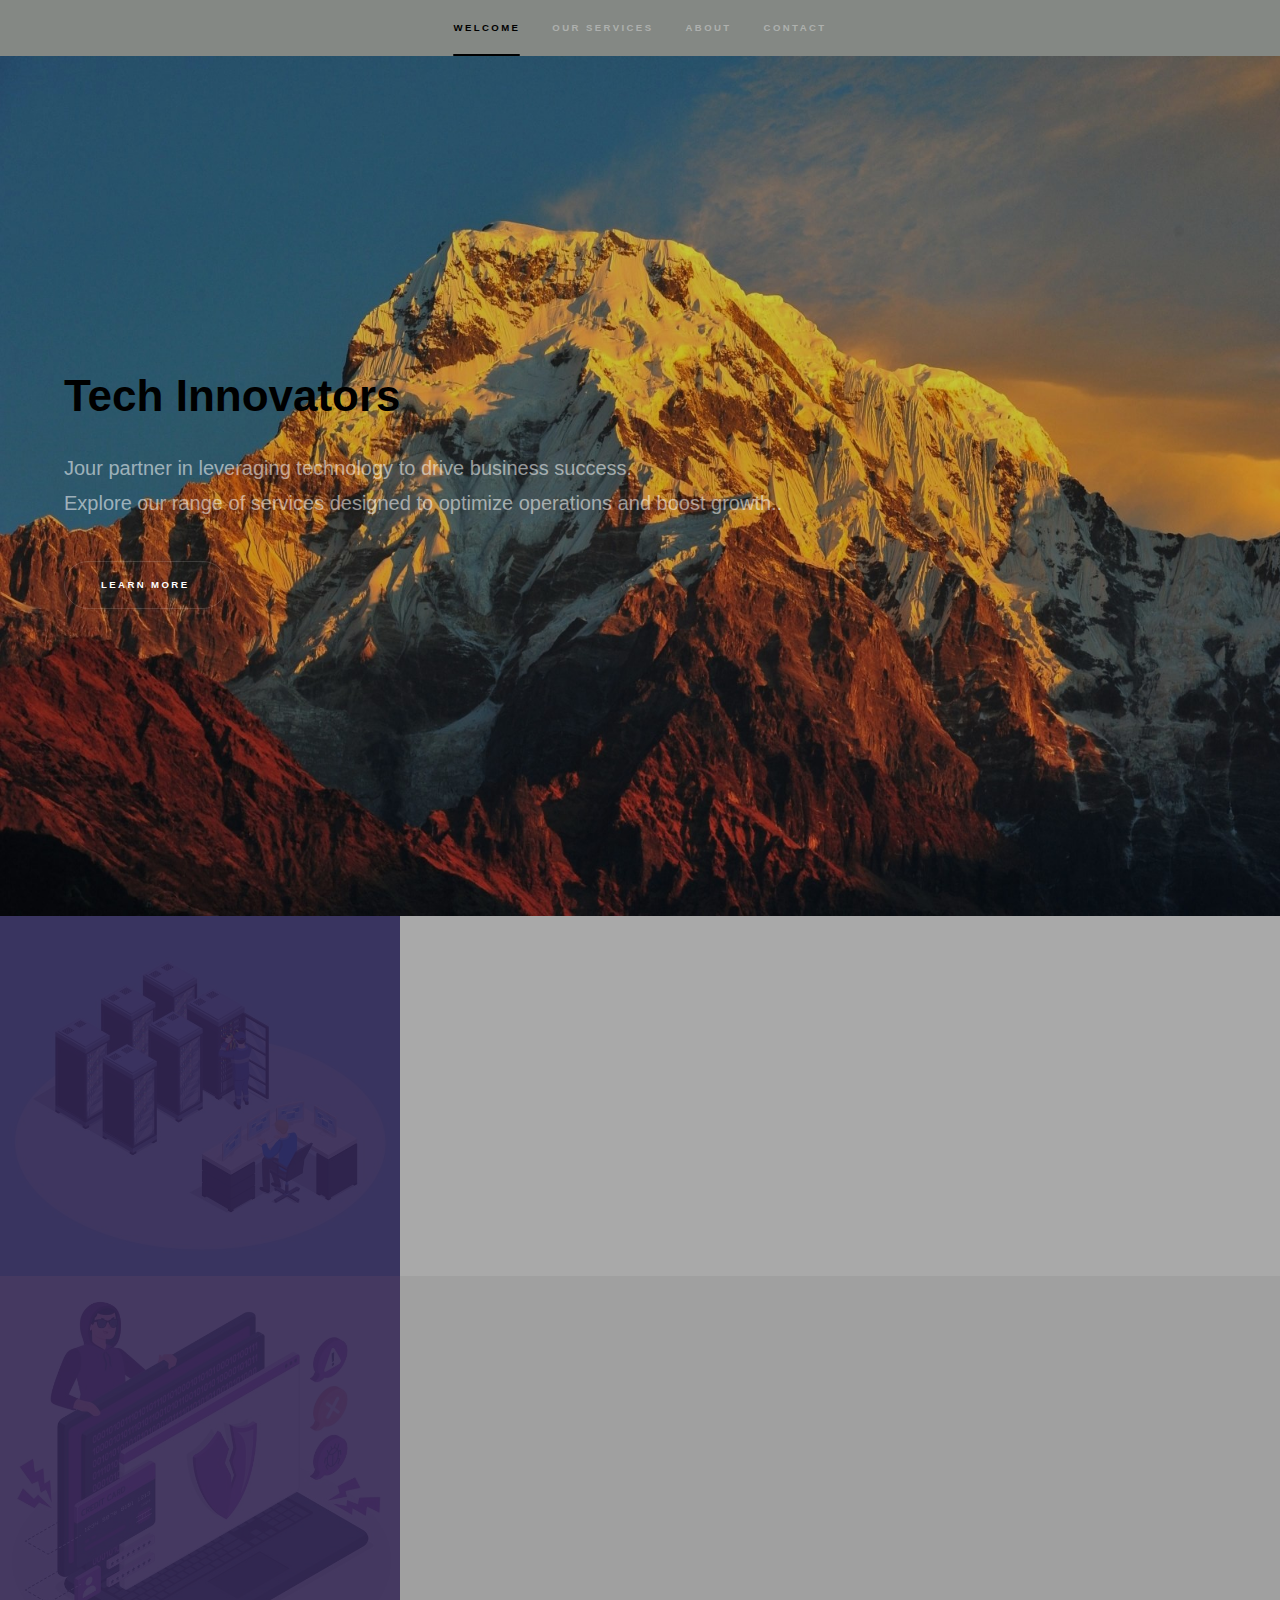
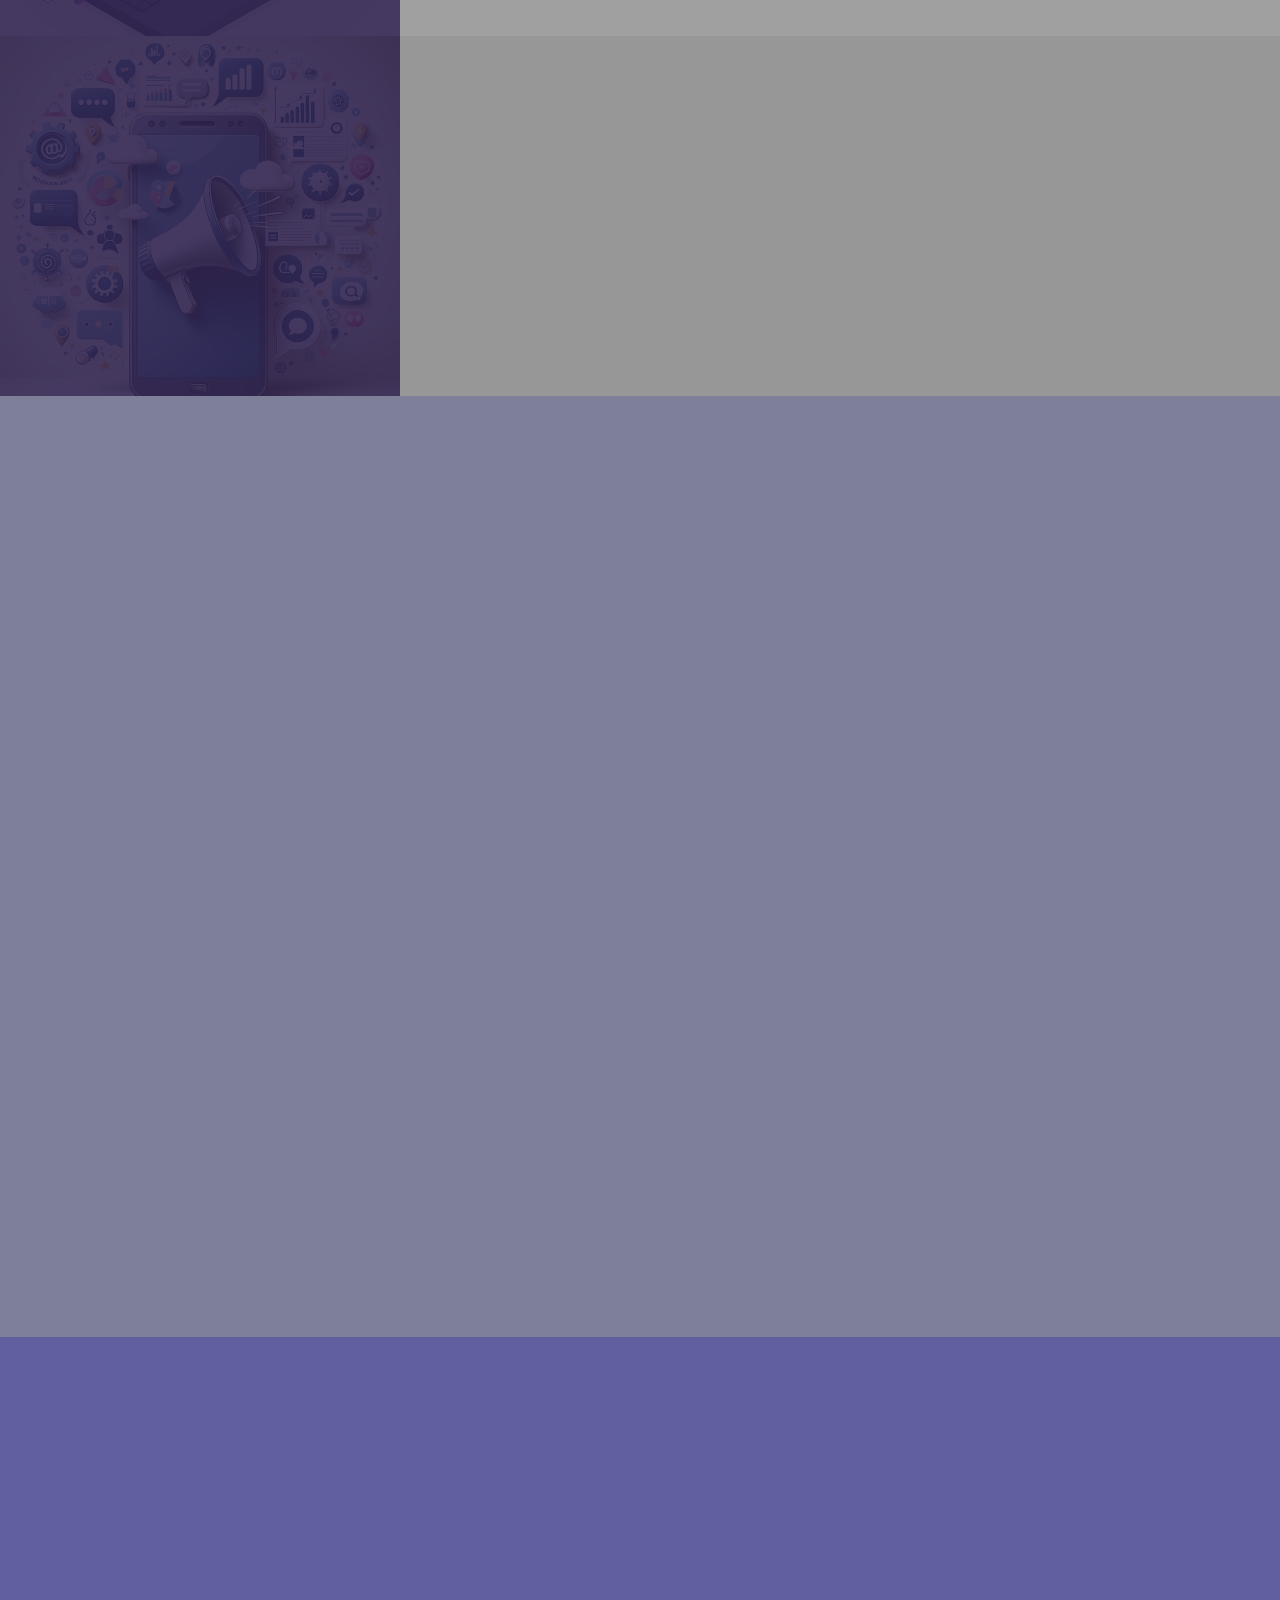
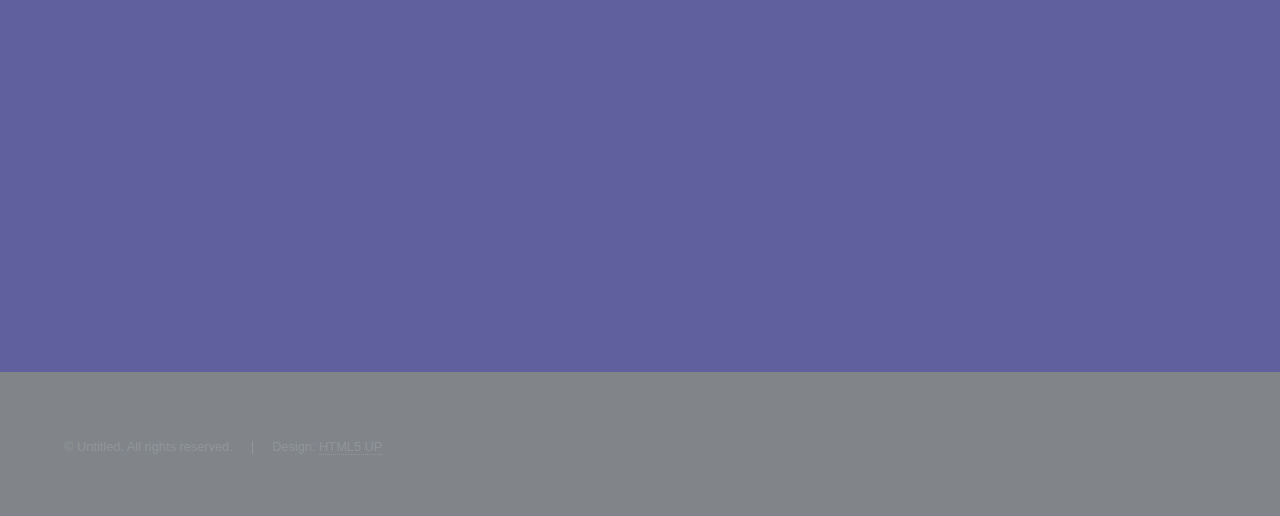
<file: Tech Innovators/index.html>
<!DOCTYPE HTML>
<!--
	Hyperspace by HTML5 UP
	html5up.net | @ajlkn
	Free for personal and commercial use under the CCA 3.0 license (html5up.net/license)
-->
<html>
	<head>
		<title>Tech Innovators</title>
		<meta charset="utf-8" />
		<meta name="viewport" content="width=device-width, initial-scale=1, user-scalable=no" />
		<link rel="stylesheet" href="assets/css/main.css" />
		<noscript><link rel="stylesheet" href="assets/css/noscript.css" /></noscript>
	</head>
	<body class="is-preload">

		<!-- Sidebar -->
			<section id="sidebar">
				<div class="inner">
					<nav>
						<ul>
							<li><a href="#intro">Welcome</a></li>
							<li><a href="#one">Our Services</a></li>
							<li><a href="#two">About</a></li>
							<li><a href="#three">Contact</a></li>
						</ul>
					</nav>
				</div>
			</section>

		<!-- Wrapper -->
			<div id="wrapper">

				<!-- Intro -->
					<section id="intro" class="wrapper style1 fullscreen fade-up">
						<div class="inner">
							<h1>Tech Innovators</h1>
							<p>Jour partner in leveraging technology to drive business success. </a><br />
								Explore our range of services designed to optimize operations and boost growth.</a>.</p>
							<ul class="actions">
								<li><a href="#one" class="button scrolly">Learn more</a></li>
							</ul>
						</div>
					</section>

				<!-- One -->
					<section id="one" class="wrapper style2 spotlights">
						<section>
							<a href="#" class="image"><img src="images/pic01.jpg" alt="" data-position="center center" /></a>
							<div class="content">
								<div class="inner">
									<h2>Network and Infrastructure Management</h2>
									<p>Ensure seamless connectivity and efficient infrastructure tailored to your business needs.</p>
									<ul class="actions">
										<li><a href="generic.html" class="button">Learn more</a></li>
									</ul>
								</div>
							</div>
						</section>
						<section>
							<a href="#" class="image"><img src="images/pic02.jpg" alt="" data-position="top center" /></a>
							<div class="content">
								<div class="inner">
									<h2>Cybersecurity and Risk Management</h2>
									<p>Protect your data and minimize risks with cutting-edge cybersecurity solutions.</p>
									<ul class="actions">
										<li><a href="generic.html" class="button">Learn more</a></li>
									</ul>
								</div>
							</div>
						</section>
						<section>
							<a href="#" class="image"><img src="images/pic03.jpg" alt="" data-position="25% 25%" /></a>
							<div class="content">
								<div class="inner">
									<h2>SEO and Content Marketing</h2>
									<p>Boost your online presence and engage your audience with effective marketing strategies.</p>
									<ul class="actions">
										<li><a href="generic.html" class="button">Learn more</a></li>
									</ul>
								</div>
							</div>
						</section>
					</section>

				<!-- Two -->
					<section id="two" class="wrapper style3 fade-up">
						<div class="inner">
							<h2>About Us</h2>
							<p>At Tech Innovators, we specialize in providing cutting-edge IT solutions to businesses. Our mission is to empower companies with technology that drives efficiency, security, and growth.</p>
							<div class="features">
								<section>
									<span class="icon solid major fa-code"></span>
									<h3>Innovative Solutions</h3>
									<p>We stay ahead of trends to provide forward-thinking solutions.</p>
								</section>
								<section>
									<span class="icon solid major fa-lock"></span>
									<h3>Client-Centric Approach</h3>
									<p>Your needs are at the center of everything we do.</p>
								</section>
								<section>
									<span class="icon solid major fa-cog"></span>
									<h3>Secure and Reliable</h3>
									<p>We prioritize security and reliability in all our offerings.</p>
								</section>
								<section>
									<span class="icon solid major fa-link"></span>
									<h3>Seamless Integration</h3>
									<p>Ensure smooth integration of IT systems and workflows, optimizing your operations and connectivity.</p>
								</section>
								<section>
									<span class="icon major fa-gem"></span>
									<h3>Exceptional Value</h3>
									<p>Experience unparalleled service and expertise that delivers exceptional value to your organization.</p>
								</section>
								
							</div>
							<ul class="actions">
								<li><a href="generic.html" class="button">Learn more</a></li>
							</ul>
						</div>
					</section>

				<!-- Three -->
					<section id="three" class="wrapper style1 fade-up">
						<div class="inner">
							<h2>Contact us</h2>
							<p>Have questions or need our services? Reach out to us, and let's innovate together.</p>
							<div class="split style1">
								<section>
									<form method="post" action="#">
										<div class="fields">
											<div class="field half">
												<label for="name">Name</label>
												<input type="text" name="name" id="name" />
											</div>
											<div class="field half">
												<label for="email">Email</label>
												<input type="text" name="email" id="email" />
											</div>
											<div class="field">
												<label for="message">Message</label>
												<textarea name="message" id="message" rows="5"></textarea>
											</div>
										</div>
										<ul class="actions">
											<li><a href="" class="button submit">Send Message</a></li>
										</ul>
									</form>
								</section>
								<section>
									<ul class="contact">
										<li>
											<h3>Address</h3>
											<span>Oak Street<br />
											NY, <br />
											USA</span>
										</li>
										<li>
											<h3>Email</h3>
											<a href="#">Techinnovators7@gmail.com</a>
										</li>
										<li>
											<h3>Phone</h3>
											<span>(000) 000-0000</span>
										</li>
										<li>
											<h3>Social</h3>
											<ul class="icons">
												<li><a href="#" class="icon brands fa-twitter"><span class="label">Twitter</span></a></li>
												<li><a href="https://www.facebook.com/profile.php?id=61572486896256" class="icon brands fa-facebook-f" target="_blank"><span class="label">Facebook</span></a></li>
												<li><a href="#" class="icon brands fa-github"><span class="label">GitHub</span></a></li>
												<li><a href="#" class="icon brands fa-instagram"><span class="label">Instagram</span></a></li>
												<li><a href="#" class="icon brands fa-linkedin-in"><span class="label">LinkedIn</span></a></li>
											</ul>
										</li>
									</ul>
								</section>
							</div>
						</div>
					</section>

			</div>

		<!-- Footer -->
			<footer id="footer" class="wrapper style1-alt">
				<div class="inner">
					<ul class="menu">
						<li>&copy; Untitled. All rights reserved.</li><li>Design: <a href="http://html5up.net">HTML5 UP</a></li>
					</ul>
				</div>
			</footer>

		<!-- Scripts -->
			<script src="assets/js/jquery.min.js"></script>
			<script src="assets/js/jquery.scrollex.min.js"></script>
			<script src="assets/js/jquery.scrolly.min.js"></script>
			<script src="assets/js/browser.min.js"></script>
			<script src="assets/js/breakpoints.min.js"></script>
			<script src="assets/js/util.js"></script>
			<script src="assets/js/main.js"></script>

	</body>
</html>
</file>
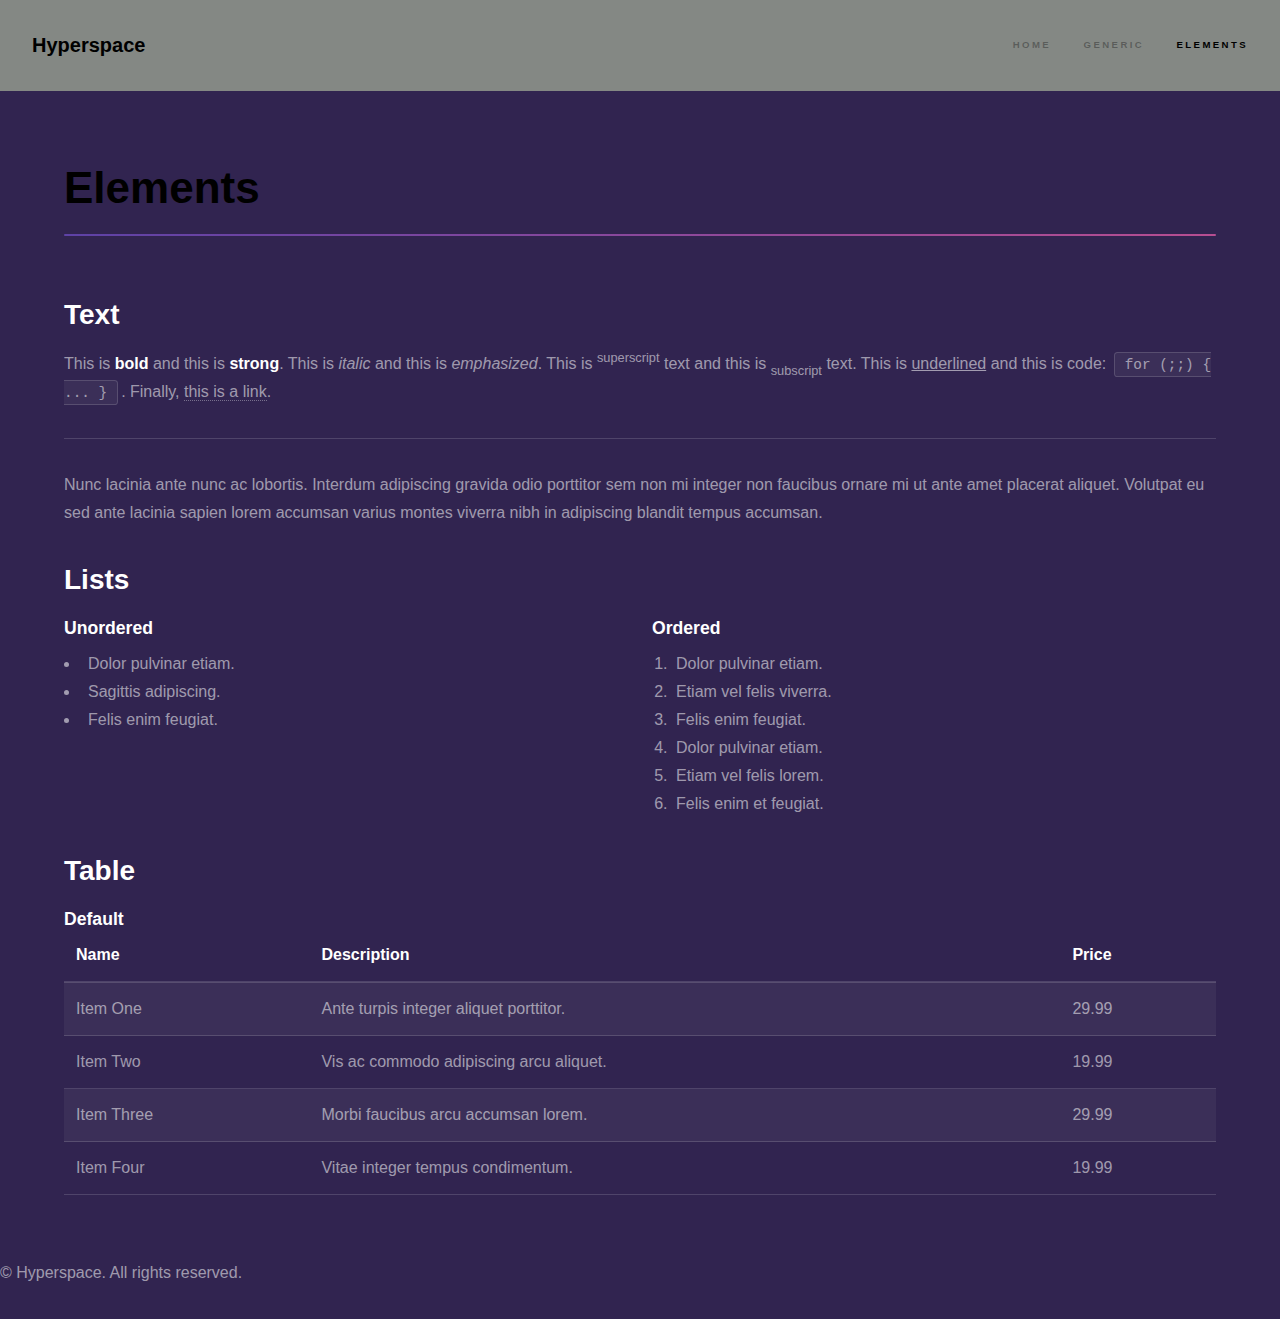
<file: Tech Innovators/elements.html>
<!DOCTYPE HTML>
<html>
<head>
    <title>Elements - Hyperspace</title>
    <meta charset="utf-8" />
    <meta name="viewport" content="width=device-width, initial-scale=1, user-scalable=no" />
    <link rel="stylesheet" href="assets/css/main.css" />
    <noscript><link rel="stylesheet" href="assets/css/noscript.css" /></noscript>
</head>
<body class="is-preload">

    <!-- Header -->
    <header id="header">
        <a href="index.html" class="title">Hyperspace</a>
        <nav>
            <ul>
                <li><a href="index.html">Home</a></li>
                <li><a href="generic.html">Generic</a></li>
                <li><a href="elements.html" class="active">Elements</a></li>
            </ul>
        </nav>
    </header>

    <!-- Wrapper -->
    <div id="wrapper">

        <!-- Main -->
        <section id="main" class="wrapper">
            <div class="inner">
                <h1 class="major">Elements</h1>

                <!-- Text -->
                <section>
                    <h2>Text</h2>
                    <p>This is <b>bold</b> and this is <strong>strong</strong>. This is <i>italic</i> and this is <em>emphasized</em>.
                    This is <sup>superscript</sup> text and this is <sub>subscript</sub> text.
                    This is <u>underlined</u> and this is code: <code>for (;;) { ... }</code>. Finally, <a href="#">this is a link</a>.</p>
                    <hr />
                    <p>Nunc lacinia ante nunc ac lobortis. Interdum adipiscing gravida odio porttitor sem non mi integer non faucibus ornare mi ut ante amet placerat aliquet. Volutpat eu sed ante lacinia sapien lorem accumsan varius montes viverra nibh in adipiscing blandit tempus accumsan.</p>
                </section>

                <!-- Lists -->
                <section>
                    <h2>Lists</h2>
                    <div class="row">
                        <div class="col-6 col-12-medium">
                            <h3>Unordered</h3>
                            <ul>
                                <li>Dolor pulvinar etiam.</li>
                                <li>Sagittis adipiscing.</li>
                                <li>Felis enim feugiat.</li>
                            </ul>
                        </div>
                        <div class="col-6 col-12-medium">
                            <h3>Ordered</h3>
                            <ol>
                                <li>Dolor pulvinar etiam.</li>
                                <li>Etiam vel felis viverra.</li>
                                <li>Felis enim feugiat.</li>
                                <li>Dolor pulvinar etiam.</li>
                                <li>Etiam vel felis lorem.</li>
                                <li>Felis enim et feugiat.</li>
                            </ol>
                        </div>
                    </div>
                </section>

                <!-- Table -->
                <section>
                    <h2>Table</h2>
                    <h3>Default</h3>
                    <div class="table-wrapper">
                        <table>
                            <thead>
                                <tr>
                                    <th>Name</th>
                                    <th>Description</th>
                                    <th>Price</th>
                                </tr>
                            </thead>
                            <tbody>
                                <tr>
                                    <td>Item One</td>
                                    <td>Ante turpis integer aliquet porttitor.</td>
                                    <td>29.99</td>
                                </tr>
                                <tr>
                                    <td>Item Two</td>
                                    <td>Vis ac commodo adipiscing arcu aliquet.</td>
                                    <td>19.99</td>
                                </tr>
                                <tr>
                                    <td>Item Three</td>
                                    <td>Morbi faucibus arcu accumsan lorem.</td>
                                    <td>29.99</td>
                                </tr>
                                <tr>
                                    <td>Item Four</td>
                                    <td>Vitae integer tempus condimentum.</td>
                                    <td>19.99</td>
                                </tr>
                            </tbody>
                        </table>
                    </div>
                </section>
            </div>
        </section>
    </div>

    <!-- Footer -->
    <footer id="footer">
        <div class="inner">
            <p>&copy; Hyperspace. All rights reserved.</p>
        </div>
    </footer>
</body>
</html>
</file>
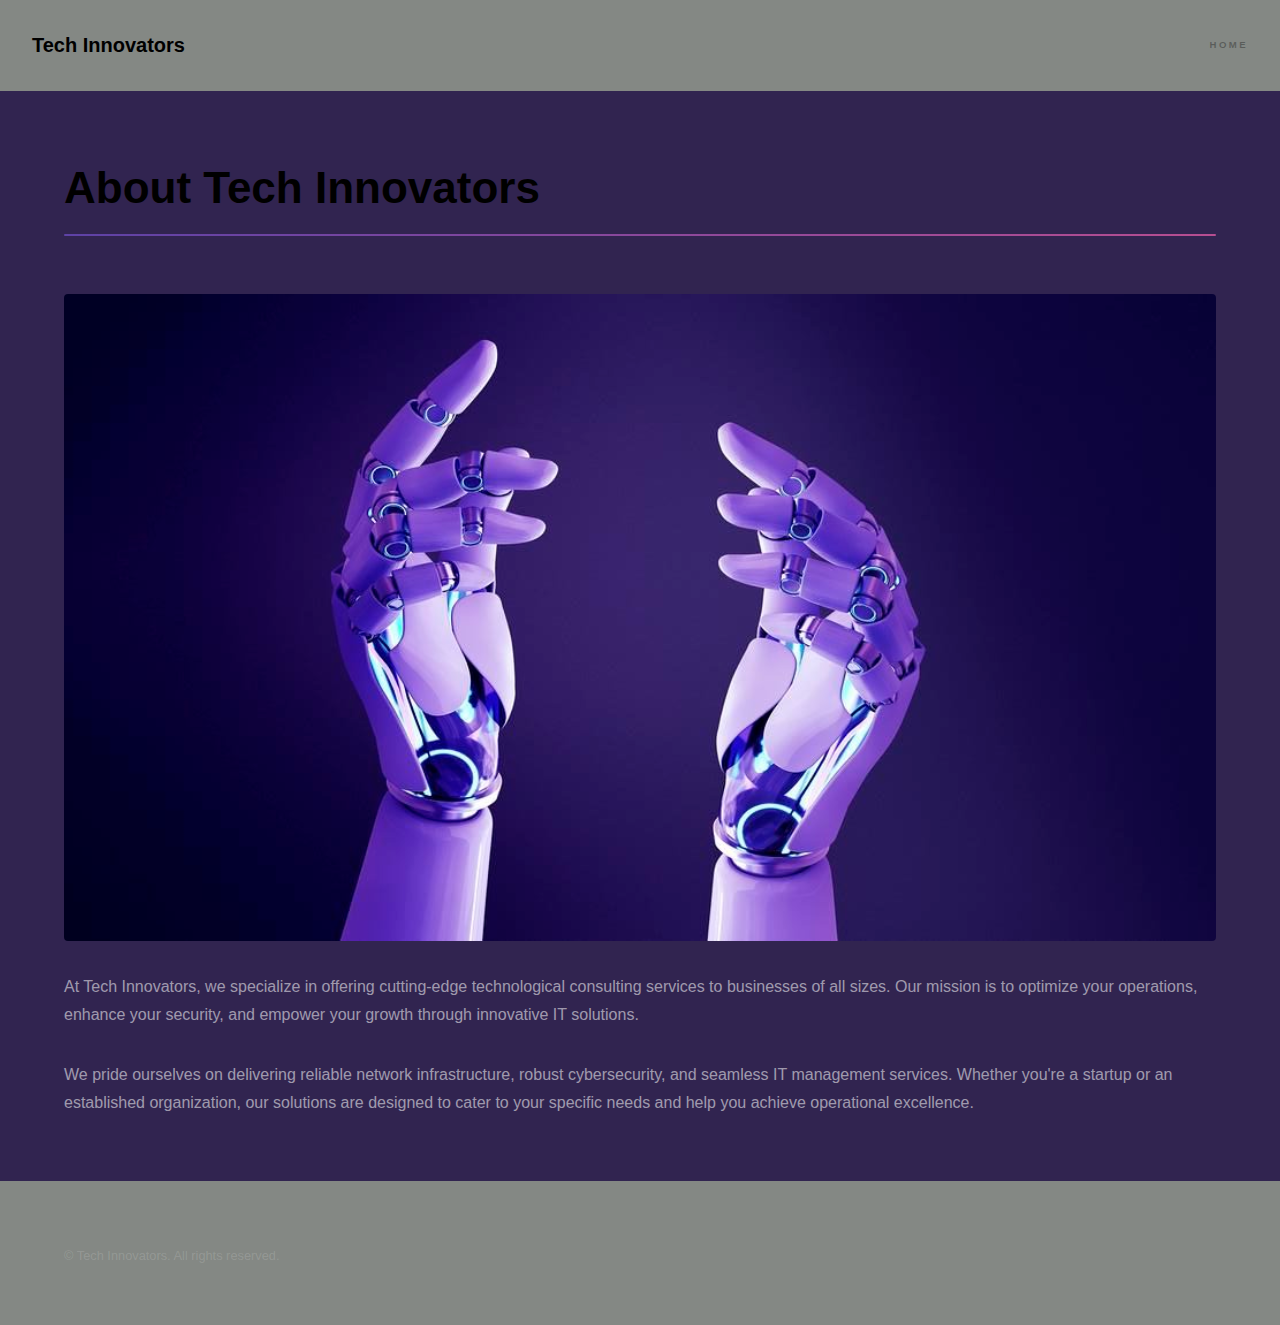
<file: Tech Innovators/generic.html>
<!DOCTYPE html>
<html>
	<head>
		<title>About Us - Tech Innovators</title>
		<meta charset="utf-8" />
		<meta name="viewport" content="width=device-width, initial-scale=1, user-scalable=no" />
		<link rel="stylesheet" href="assets/css/main.css" />
		<noscript><link rel="stylesheet" href="assets/css/noscript.css" /></noscript>
	</head>
	<body class="is-preload">

		<!-- Header -->
			<header id="header">
				<a href="index.html" class="title">Tech Innovators</a>
				<nav>
					<ul>
						<li><a href="index.html">Home</a></li>
						
					</ul>
				</nav>
			</header>

		<!-- Wrapper -->
			<div id="wrapper">

				<!-- Main -->
					<section id="main" class="wrapper">
						<div class="inner">
							<h1 class="major">About Tech Innovators</h1>
							<span class="image fit"><img src="images/pic04.jpg" alt="Tech Innovators" /></span>
							<p>At Tech Innovators, we specialize in offering cutting-edge technological consulting services to businesses of all sizes. Our mission is to optimize your operations, enhance your security, and empower your growth through innovative IT solutions.</p>
							<p>We pride ourselves on delivering reliable network infrastructure, robust cybersecurity, and seamless IT management services. Whether you're a startup or an established organization, our solutions are designed to cater to your specific needs and help you achieve operational excellence.</p>
						</div>
					</section>

			</div>

		<!-- Footer -->
			<footer id="footer" class="wrapper alt">
				<div class="inner">
					<ul class="menu">
						<li>&copy; Tech Innovators. All rights reserved.</li>
						
					</ul>
				</div>
			</footer>

		<!-- Scripts -->
			<script src="assets/js/jquery.min.js"></script>
			<script src="assets/js/jquery.scrollex.min.js"></script>
			<script src="assets/js/jquery.scrolly.min.js"></script>
			<script src="assets/js/browser.min.js"></script>
			<script src="assets/js/breakpoints.min.js"></script>
			<script src="assets/js/util.js"></script>
			<script src="assets/js/main.js"></script>

	</body>
</html>
</file>
<file: Tech Innovators/assets/css/noscript.css>
/*
	Hyperspace by HTML5 UP
	html5up.net | @ajlkn
	Free for personal and commercial use under the CCA 3.0 license (html5up.net/license)
*/

/* Spotlights */

	.spotlights > section > .image:before {
		opacity: 0 !important;
	}

	.spotlights > section > .content > .inner {
		-moz-transform: none !important;
		-webkit-transform: none !important;
		-ms-transform: none !important;
		transform: none !important;
		opacity: 1 !important;
	}

/* Wrapper */

	.wrapper > .inner {
		opacity: 1 !important;
		-moz-transform: none !important;
		-webkit-transform: none !important;
		-ms-transform: none !important;
		transform: none !important;
	}

/* Sidebar */

	#sidebar > .inner {
		opacity: 1 !important;
	}

	#sidebar nav > ul > li {
		-moz-transform: none !important;
		-webkit-transform: none !important;
		-ms-transform: none !important;
		transform: none !important;
		opacity: 1 !important;
	}
</file>
<file: Tech Innovators/assets/css/main.css>
@import url(fontawesome-all.min.css);

/*
	Hyperspace by HTML5 UP
	html5up.net | @ajlkn
	Free for personal and commercial use under the CCA 3.0 license (html5up.net/license)
*/

html, body, div, span, applet, object,
iframe, h1, h2, h3, h4, h5, h6, p, blockquote,
pre, a, abbr, acronym, address, big, cite,
code, del, dfn, em, img, ins, kbd, q, s, samp,
small, strike, strong, sub, sup, tt, var, b,
u, i, center, dl, dt, dd, ol, ul, li, fieldset,
form, label, legend, table, caption, tbody,
tfoot, thead, tr, th, td, article, aside,
canvas, details, embed, figure, figcaption,
footer, header, hgroup, menu, nav, output, ruby,
section, summary, time, mark, audio, video {
	margin: 0;
	padding: 0;
	border: 0;
	font-size: 100%;
	font: inherit;
	vertical-align: baseline;}

article, aside, details, figcaption, figure,
footer, header, hgroup, menu, nav, section {
	display: block;}

body {
	line-height: 1;
}

ol, ul {
	list-style: none;
}

blockquote, q {
	quotes: none;
}

	blockquote:before, blockquote:after, q:before, q:after {
		content: '';
		content: none;
	}

table {
	border-collapse: collapse;
	border-spacing: 0;
}

body {
	-webkit-text-size-adjust: none;
}

mark {
	background-color: transparent;
	color: inherit;
}

input::-moz-focus-inner {
	border: 0;
	padding: 0;
}

input, select, textarea {
	-moz-appearance: none;
	-webkit-appearance: none;
	-ms-appearance: none;
	appearance: none;
}

/* Basic */

	@-ms-viewport {
		width: device-width;
	}

	body {
		-ms-overflow-style: scrollbar;
	}

	@media screen and (max-width: 480px) {

		html, body {
			min-width: 320px;
		}

	}

	html {
		box-sizing: border-box;
	}

	*, *:before, *:after {
		box-sizing: inherit;
	}

	body {
		background: #312450;
	}

		body.is-preload *, body.is-preload *:before, body.is-preload *:after {
			-moz-animation: none !important;
			-webkit-animation: none !important;
			-ms-animation: none !important;
			animation: none !important;
			-moz-transition: none !important;
			-webkit-transition: none !important;
			-ms-transition: none !important;
			transition: none !important;
		}

/* Type */

	body, input, select, textarea {
		color: rgba(255, 255, 255, 0.55);
		font-family: Arial, Helvetica, sans-serif;
		font-size: 16.5pt;
		font-weight: normal;
		line-height: 1.75;
	}

		@media screen and (max-width: 1680px) {

			body, input, select, textarea {
				font-size: 13pt;
			}

		}

		@media screen and (max-width: 1280px) {

			body, input, select, textarea {
				font-size: 12pt;
			}

		}

		@media screen and (max-width: 360px) {

			body, input, select, textarea {
				font-size: 11pt;
			}

		}

	a {
		-moz-transition: color 0.2s ease, border-bottom-color 0.2s ease;
		-webkit-transition: color 0.2s ease, border-bottom-color 0.2s ease;
		-ms-transition: color 0.2s ease, border-bottom-color 0.2s ease;
		transition: color 0.2s ease, border-bottom-color 0.2s ease;
		border-bottom: dotted 1px rgba(255, 255, 255, 0.35);
		color: inherit;
		text-decoration: none;
	}

		a:hover {
			border-bottom-color: transparent;
			color: #ffffff;
		}

	strong, b {
		color: #ffffff;
		font-weight: bold;
	}

	em, i {
		font-style: italic;
	}

	p {
		margin: 0 0 2em 0;
	}

	h1 {
		color: #000;
		font-weight: bold;
		line-height: 1.5;
		margin: 0 0 0.5em 0;
	}

	h2, h3, h4, h5, h6 {
		color: #FFFFFF;
		font-weight: bold;
		line-height: 1.5;
		margin: 0 0 0.5em 0;
	}

		h1 a, h2 a, h3 a, h4 a, h5 a, h6 a {
			color: inherit;
			text-decoration: none;
		}

	h1 {
		font-size: 2.75em;
	}

		h1.major {
			margin: 0 0 1.3em 0;
			position: relative;
			padding-bottom: 0.35em;
		}

			h1.major:after {
				background-image: -moz-linear-gradient(to right, #5e42a6, #b74e91);
				background-image: -webkit-linear-gradient(to right, #5e42a6, #b74e91);
				background-image: -ms-linear-gradient(to right, #5e42a6, #b74e91);
				background-image: linear-gradient(to right, #5e42a6, #b74e91);
				-moz-transition: max-width 0.2s ease;
				-webkit-transition: max-width 0.2s ease;
				-ms-transition: max-width 0.2s ease;
				transition: max-width 0.2s ease;
				border-radius: 0.2em;
				bottom: 0;
				content: '';
				height: 0.05em;
				position: absolute;
				right: 0;
				width: 100%;
			}

	h2 {
		font-size: 1.75em;
	}

	h3 {
		font-size: 1.1em;
	}

	h4 {
		font-size: 1em;
	}

	h5 {
		font-size: 0.8em;
	}

	h6 {
		font-size: 0.6em;
	}

	@media screen and (max-width: 736px) {

		h1 {
			font-size: 2em;
		}

		h2 {
			font-size: 1.25em;
		}

		h3 {
			font-size: 1em;
		}

		h4 {
			font-size: 0.8em;
		}

		h5 {
			font-size: 0.6em;
		}

		h6 {
			font-size: 0.6em;
		}

	}

	sub {
		font-size: 0.8em;
		position: relative;
		top: 0.5em;
	}

	sup {
		font-size: 0.8em;
		position: relative;
		top: -0.5em;
	}

	blockquote {
		border-left: solid 4px rgba(255, 255, 255, 0.15);
		font-style: italic;
		margin: 0 0 2em 0;
		padding: 0.5em 0 0.5em 2em;
	}

	code {
		background: rgba(255, 255, 255, 0.05);
		border-radius: 0.25em;
		border: solid 1px rgba(255, 255, 255, 0.15);
		font-family: "Courier New", monospace;
		font-size: 0.9em;
		margin: 0 0.25em;
		padding: 0.25em 0.65em;
	}

	pre {
		-webkit-overflow-scrolling: touch;
		font-family: "Courier New", monospace;
		font-size: 0.9em;
		margin: 0 0 2em 0;
	}

		pre code {
			display: block;
			line-height: 1.75em;
			padding: 1em 1.5em;
			overflow-x: auto;
		}

	hr {
		border: 0;
		border-bottom: solid 1px rgba(255, 255, 255, 0.15);
		margin: 2em 0;
	}

		hr.major {
			margin: 3em 0;
		}

	.align-left {
		text-align: left;
	}

	.align-center {
		text-align: center;
	}

	.align-right {
		text-align: right;
	}

/* Row */

	.row {
		display: flex;
		flex-wrap: wrap;
		box-sizing: border-box;
		align-items: stretch;
	}

		.row > * {
			box-sizing: border-box;
		}

		.row.gtr-uniform > * > :last-child {
			margin-bottom: 0;
		}

		.row.aln-left {
			justify-content: flex-start;
		}

		.row.aln-center {
			justify-content: center;
		}

		.row.aln-right {
			justify-content: flex-end;
		}

		.row.aln-top {
			align-items: flex-start;
		}

		.row.aln-middle {
			align-items: center;
		}

		.row.aln-bottom {
			align-items: flex-end;
		}

		.row > .imp {
			order: -1;
		}

		.row > .col-1 {
			width: 8.33333%;
		}

		.row > .off-1 {
			margin-left: 8.33333%;
		}

		.row > .col-2 {
			width: 16.66667%;
		}

		.row > .off-2 {
			margin-left: 16.66667%;
		}

		.row > .col-3 {
			width: 25%;
		}

		.row > .off-3 {
			margin-left: 25%;
		}

		.row > .col-4 {
			width: 33.33333%;
		}

		.row > .off-4 {
			margin-left: 33.33333%;
		}

		.row > .col-5 {
			width: 41.66667%;
		}

		.row > .off-5 {
			margin-left: 41.66667%;
		}

		.row > .col-6 {
			width: 50%;
		}

		.row > .off-6 {
			margin-left: 50%;
		}

		.row > .col-7 {
			width: 58.33333%;
		}

		.row > .off-7 {
			margin-left: 58.33333%;
		}

		.row > .col-8 {
			width: 66.66667%;
		}

		.row > .off-8 {
			margin-left: 66.66667%;
		}

		.row > .col-9 {
			width: 75%;
		}

		.row > .off-9 {
			margin-left: 75%;
		}

		.row > .col-10 {
			width: 83.33333%;
		}

		.row > .off-10 {
			margin-left: 83.33333%;
		}

		.row > .col-11 {
			width: 91.66667%;
		}

		.row > .off-11 {
			margin-left: 91.66667%;
		}

		.row > .col-12 {
			width: 100%;
		}

		.row > .off-12 {
			margin-left: 100%;
		}

		.row.gtr-0 {
			margin-top: 0;
			margin-left: 0em;
		}

			.row.gtr-0 > * {
				padding: 0 0 0 0em;
			}

			.row.gtr-0.gtr-uniform {
				margin-top: 0em;
			}

				.row.gtr-0.gtr-uniform > * {
					padding-top: 0em;
				}

		.row.gtr-25 {
			margin-top: 0;
			margin-left: -0.375em;
		}

			.row.gtr-25 > * {
				padding: 0 0 0 0.375em;
			}

			.row.gtr-25.gtr-uniform {
				margin-top: -0.375em;
			}

				.row.gtr-25.gtr-uniform > * {
					padding-top: 0.375em;
				}

		.row.gtr-50 {
			margin-top: 0;
			margin-left: -0.75em;
		}

			.row.gtr-50 > * {
				padding: 0 0 0 0.75em;
			}

			.row.gtr-50.gtr-uniform {
				margin-top: -0.75em;
			}

				.row.gtr-50.gtr-uniform > * {
					padding-top: 0.75em;
				}

		.row {
			margin-top: 0;
			margin-left: -1.5em;
		}

			.row > * {
				padding: 0 0 0 1.5em;
			}

			.row.gtr-uniform {
				margin-top: -1.5em;
			}

				.row.gtr-uniform > * {
					padding-top: 1.5em;
				}

		.row.gtr-150 {
			margin-top: 0;
			margin-left: -2.25em;
		}

			.row.gtr-150 > * {
				padding: 0 0 0 2.25em;
			}

			.row.gtr-150.gtr-uniform {
				margin-top: -2.25em;
			}

				.row.gtr-150.gtr-uniform > * {
					padding-top: 2.25em;
				}

		.row.gtr-200 {
			margin-top: 0;
			margin-left: -3em;
		}

			.row.gtr-200 > * {
				padding: 0 0 0 3em;
			}

			.row.gtr-200.gtr-uniform {
				margin-top: -3em;
			}

				.row.gtr-200.gtr-uniform > * {
					padding-top: 3em;
				}

		@media screen and (max-width: 1680px) {

			.row {
				display: flex;
				flex-wrap: wrap;
				box-sizing: border-box;
				align-items: stretch;
			}

				.row > * {
					box-sizing: border-box;
				}

				.row.gtr-uniform > * > :last-child {
					margin-bottom: 0;
				}

				.row.aln-left {
					justify-content: flex-start;
				}

				.row.aln-center {
					justify-content: center;
				}

				.row.aln-right {
					justify-content: flex-end;
				}

				.row.aln-top {
					align-items: flex-start;
				}

				.row.aln-middle {
					align-items: center;
				}

				.row.aln-bottom {
					align-items: flex-end;
				}

				.row > .imp-xlarge {
					order: -1;
				}

				.row > .col-1-xlarge {
					width: 8.33333%;
				}

				.row > .off-1-xlarge {
					margin-left: 8.33333%;
				}

				.row > .col-2-xlarge {
					width: 16.66667%;
				}

				.row > .off-2-xlarge {
					margin-left: 16.66667%;
				}

				.row > .col-3-xlarge {
					width: 25%;
				}

				.row > .off-3-xlarge {
					margin-left: 25%;
				}

				.row > .col-4-xlarge {
					width: 33.33333%;
				}

				.row > .off-4-xlarge {
					margin-left: 33.33333%;
				}

				.row > .col-5-xlarge {
					width: 41.66667%;
				}

				.row > .off-5-xlarge {
					margin-left: 41.66667%;
				}

				.row > .col-6-xlarge {
					width: 50%;
				}

				.row > .off-6-xlarge {
					margin-left: 50%;
				}

				.row > .col-7-xlarge {
					width: 58.33333%;
				}

				.row > .off-7-xlarge {
					margin-left: 58.33333%;
				}

				.row > .col-8-xlarge {
					width: 66.66667%;
				}

				.row > .off-8-xlarge {
					margin-left: 66.66667%;
				}

				.row > .col-9-xlarge {
					width: 75%;
				}

				.row > .off-9-xlarge {
					margin-left: 75%;
				}

				.row > .col-10-xlarge {
					width: 83.33333%;
				}

				.row > .off-10-xlarge {
					margin-left: 83.33333%;
				}

				.row > .col-11-xlarge {
					width: 91.66667%;
				}

				.row > .off-11-xlarge {
					margin-left: 91.66667%;
				}

				.row > .col-12-xlarge {
					width: 100%;
				}

				.row > .off-12-xlarge {
					margin-left: 100%;
				}

				.row.gtr-0 {
					margin-top: 0;
					margin-left: 0em;
				}

					.row.gtr-0 > * {
						padding: 0 0 0 0em;
					}

					.row.gtr-0.gtr-uniform {
						margin-top: 0em;
					}

						.row.gtr-0.gtr-uniform > * {
							padding-top: 0em;
						}

				.row.gtr-25 {
					margin-top: 0;
					margin-left: -0.375em;
				}

					.row.gtr-25 > * {
						padding: 0 0 0 0.375em;
					}

					.row.gtr-25.gtr-uniform {
						margin-top: -0.375em;
					}

						.row.gtr-25.gtr-uniform > * {
							padding-top: 0.375em;
						}

				.row.gtr-50 {
					margin-top: 0;
					margin-left: -0.75em;
				}

					.row.gtr-50 > * {
						padding: 0 0 0 0.75em;
					}

					.row.gtr-50.gtr-uniform {
						margin-top: -0.75em;
					}

						.row.gtr-50.gtr-uniform > * {
							padding-top: 0.75em;
						}

				.row {
					margin-top: 0;
					margin-left: -1.5em;
				}

					.row > * {
						padding: 0 0 0 1.5em;
					}

					.row.gtr-uniform {
						margin-top: -1.5em;
					}

						.row.gtr-uniform > * {
							padding-top: 1.5em;
						}

				.row.gtr-150 {
					margin-top: 0;
					margin-left: -2.25em;
				}

					.row.gtr-150 > * {
						padding: 0 0 0 2.25em;
					}

					.row.gtr-150.gtr-uniform {
						margin-top: -2.25em;
					}

						.row.gtr-150.gtr-uniform > * {
							padding-top: 2.25em;
						}

				.row.gtr-200 {
					margin-top: 0;
					margin-left: -3em;
				}

					.row.gtr-200 > * {
						padding: 0 0 0 3em;
					}

					.row.gtr-200.gtr-uniform {
						margin-top: -3em;
					}

						.row.gtr-200.gtr-uniform > * {
							padding-top: 3em;
						}

		}

		@media screen and (max-width: 1280px) {

			.row {
				display: flex;
				flex-wrap: wrap;
				box-sizing: border-box;
				align-items: stretch;
			}

				.row > * {
					box-sizing: border-box;
				}

				.row.gtr-uniform > * > :last-child {
					margin-bottom: 0;
				}

				.row.aln-left {
					justify-content: flex-start;
				}

				.row.aln-center {
					justify-content: center;
				}

				.row.aln-right {
					justify-content: flex-end;
				}

				.row.aln-top {
					align-items: flex-start;
				}

				.row.aln-middle {
					align-items: center;
				}

				.row.aln-bottom {
					align-items: flex-end;
				}

				.row > .imp-large {
					order: -1;
				}

				.row > .col-1-large {
					width: 8.33333%;
				}

				.row > .off-1-large {
					margin-left: 8.33333%;
				}

				.row > .col-2-large {
					width: 16.66667%;
				}

				.row > .off-2-large {
					margin-left: 16.66667%;
				}

				.row > .col-3-large {
					width: 25%;
				}

				.row > .off-3-large {
					margin-left: 25%;
				}

				.row > .col-4-large {
					width: 33.33333%;
				}

				.row > .off-4-large {
					margin-left: 33.33333%;
				}

				.row > .col-5-large {
					width: 41.66667%;
				}

				.row > .off-5-large {
					margin-left: 41.66667%;
				}

				.row > .col-6-large {
					width: 50%;
				}

				.row > .off-6-large {
					margin-left: 50%;
				}

				.row > .col-7-large {
					width: 58.33333%;
				}

				.row > .off-7-large {
					margin-left: 58.33333%;
				}

				.row > .col-8-large {
					width: 66.66667%;
				}

				.row > .off-8-large {
					margin-left: 66.66667%;
				}

				.row > .col-9-large {
					width: 75%;
				}

				.row > .off-9-large {
					margin-left: 75%;
				}

				.row > .col-10-large {
					width: 83.33333%;
				}

				.row > .off-10-large {
					margin-left: 83.33333%;
				}

				.row > .col-11-large {
					width: 91.66667%;
				}

				.row > .off-11-large {
					margin-left: 91.66667%;
				}

				.row > .col-12-large {
					width: 100%;
				}

				.row > .off-12-large {
					margin-left: 100%;
				}

				.row.gtr-0 {
					margin-top: 0;
					margin-left: 0em;
				}

					.row.gtr-0 > * {
						padding: 0 0 0 0em;
					}

					.row.gtr-0.gtr-uniform {
						margin-top: 0em;
					}

						.row.gtr-0.gtr-uniform > * {
							padding-top: 0em;
						}

				.row.gtr-25 {
					margin-top: 0;
					margin-left: -0.375em;
				}

					.row.gtr-25 > * {
						padding: 0 0 0 0.375em;
					}

					.row.gtr-25.gtr-uniform {
						margin-top: -0.375em;
					}

						.row.gtr-25.gtr-uniform > * {
							padding-top: 0.375em;
						}

				.row.gtr-50 {
					margin-top: 0;
					margin-left: -0.75em;
				}

					.row.gtr-50 > * {
						padding: 0 0 0 0.75em;
					}

					.row.gtr-50.gtr-uniform {
						margin-top: -0.75em;
					}

						.row.gtr-50.gtr-uniform > * {
							padding-top: 0.75em;
						}

				.row {
					margin-top: 0;
					margin-left: -1.5em;
				}

					.row > * {
						padding: 0 0 0 1.5em;
					}

					.row.gtr-uniform {
						margin-top: -1.5em;
					}

						.row.gtr-uniform > * {
							padding-top: 1.5em;
						}

				.row.gtr-150 {
					margin-top: 0;
					margin-left: -2.25em;
				}

					.row.gtr-150 > * {
						padding: 0 0 0 2.25em;
					}

					.row.gtr-150.gtr-uniform {
						margin-top: -2.25em;
					}

						.row.gtr-150.gtr-uniform > * {
							padding-top: 2.25em;
						}

				.row.gtr-200 {
					margin-top: 0;
					margin-left: -3em;
				}

					.row.gtr-200 > * {
						padding: 0 0 0 3em;
					}

					.row.gtr-200.gtr-uniform {
						margin-top: -3em;
					}

						.row.gtr-200.gtr-uniform > * {
							padding-top: 3em;
						}

		}

		@media screen and (max-width: 980px) {

			.row {
				display: flex;
				flex-wrap: wrap;
				box-sizing: border-box;
				align-items: stretch;
			}

				.row > * {
					box-sizing: border-box;
				}

				.row.gtr-uniform > * > :last-child {
					margin-bottom: 0;
				}

				.row.aln-left {
					justify-content: flex-start;
				}

				.row.aln-center {
					justify-content: center;
				}

				.row.aln-right {
					justify-content: flex-end;
				}

				.row.aln-top {
					align-items: flex-start;
				}

				.row.aln-middle {
					align-items: center;
				}

				.row.aln-bottom {
					align-items: flex-end;
				}

				.row > .imp-medium {
					order: -1;
				}

				.row > .col-1-medium {
					width: 8.33333%;
				}

				.row > .off-1-medium {
					margin-left: 8.33333%;
				}

				.row > .col-2-medium {
					width: 16.66667%;
				}

				.row > .off-2-medium {
					margin-left: 16.66667%;
				}

				.row > .col-3-medium {
					width: 25%;
				}

				.row > .off-3-medium {
					margin-left: 25%;
				}

				.row > .col-4-medium {
					width: 33.33333%;
				}

				.row > .off-4-medium {
					margin-left: 33.33333%;
				}

				.row > .col-5-medium {
					width: 41.66667%;
				}

				.row > .off-5-medium {
					margin-left: 41.66667%;
				}

				.row > .col-6-medium {
					width: 50%;
				}

				.row > .off-6-medium {
					margin-left: 50%;
				}

				.row > .col-7-medium {
					width: 58.33333%;
				}

				.row > .off-7-medium {
					margin-left: 58.33333%;
				}

				.row > .col-8-medium {
					width: 66.66667%;
				}

				.row > .off-8-medium {
					margin-left: 66.66667%;
				}

				.row > .col-9-medium {
					width: 75%;
				}

				.row > .off-9-medium {
					margin-left: 75%;
				}

				.row > .col-10-medium {
					width: 83.33333%;
				}

				.row > .off-10-medium {
					margin-left: 83.33333%;
				}

				.row > .col-11-medium {
					width: 91.66667%;
				}

				.row > .off-11-medium {
					margin-left: 91.66667%;
				}

				.row > .col-12-medium {
					width: 100%;
				}

				.row > .off-12-medium {
					margin-left: 100%;
				}

				.row.gtr-0 {
					margin-top: 0;
					margin-left: 0em;
				}

					.row.gtr-0 > * {
						padding: 0 0 0 0em;
					}

					.row.gtr-0.gtr-uniform {
						margin-top: 0em;
					}

						.row.gtr-0.gtr-uniform > * {
							padding-top: 0em;
						}

				.row.gtr-25 {
					margin-top: 0;
					margin-left: -0.375em;
				}

					.row.gtr-25 > * {
						padding: 0 0 0 0.375em;
					}

					.row.gtr-25.gtr-uniform {
						margin-top: -0.375em;
					}

						.row.gtr-25.gtr-uniform > * {
							padding-top: 0.375em;
						}

				.row.gtr-50 {
					margin-top: 0;
					margin-left: -0.75em;
				}

					.row.gtr-50 > * {
						padding: 0 0 0 0.75em;
					}

					.row.gtr-50.gtr-uniform {
						margin-top: -0.75em;
					}

						.row.gtr-50.gtr-uniform > * {
							padding-top: 0.75em;
						}

				.row {
					margin-top: 0;
					margin-left: -1.5em;
				}

					.row > * {
						padding: 0 0 0 1.5em;
					}

					.row.gtr-uniform {
						margin-top: -1.5em;
					}

						.row.gtr-uniform > * {
							padding-top: 1.5em;
						}

				.row.gtr-150 {
					margin-top: 0;
					margin-left: -2.25em;
				}

					.row.gtr-150 > * {
						padding: 0 0 0 2.25em;
					}

					.row.gtr-150.gtr-uniform {
						margin-top: -2.25em;
					}

						.row.gtr-150.gtr-uniform > * {
							padding-top: 2.25em;
						}

				.row.gtr-200 {
					margin-top: 0;
					margin-left: -3em;
				}

					.row.gtr-200 > * {
						padding: 0 0 0 3em;
					}

					.row.gtr-200.gtr-uniform {
						margin-top: -3em;
					}

						.row.gtr-200.gtr-uniform > * {
							padding-top: 3em;
						}

		}

		@media screen and (max-width: 736px) {

			.row {
				display: flex;
				flex-wrap: wrap;
				box-sizing: border-box;
				align-items: stretch;
			}

				.row > * {
					box-sizing: border-box;
				}

				.row.gtr-uniform > * > :last-child {
					margin-bottom: 0;
				}

				.row.aln-left {
					justify-content: flex-start;
				}

				.row.aln-center {
					justify-content: center;
				}

				.row.aln-right {
					justify-content: flex-end;
				}

				.row.aln-top {
					align-items: flex-start;
				}

				.row.aln-middle {
					align-items: center;
				}

				.row.aln-bottom {
					align-items: flex-end;
				}

				.row > .imp-small {
					order: -1;
				}

				.row > .col-1-small {
					width: 8.33333%;
				}

				.row > .off-1-small {
					margin-left: 8.33333%;
				}

				.row > .col-2-small {
					width: 16.66667%;
				}

				.row > .off-2-small {
					margin-left: 16.66667%;
				}

				.row > .col-3-small {
					width: 25%;
				}

				.row > .off-3-small {
					margin-left: 25%;
				}

				.row > .col-4-small {
					width: 33.33333%;
				}

				.row > .off-4-small {
					margin-left: 33.33333%;
				}

				.row > .col-5-small {
					width: 41.66667%;
				}

				.row > .off-5-small {
					margin-left: 41.66667%;
				}

				.row > .col-6-small {
					width: 50%;
				}

				.row > .off-6-small {
					margin-left: 50%;
				}

				.row > .col-7-small {
					width: 58.33333%;
				}

				.row > .off-7-small {
					margin-left: 58.33333%;
				}

				.row > .col-8-small {
					width: 66.66667%;
				}

				.row > .off-8-small {
					margin-left: 66.66667%;
				}

				.row > .col-9-small {
					width: 75%;
				}

				.row > .off-9-small {
					margin-left: 75%;
				}

				.row > .col-10-small {
					width: 83.33333%;
				}

				.row > .off-10-small {
					margin-left: 83.33333%;
				}

				.row > .col-11-small {
					width: 91.66667%;
				}

				.row > .off-11-small {
					margin-left: 91.66667%;
				}

				.row > .col-12-small {
					width: 100%;
				}

				.row > .off-12-small {
					margin-left: 100%;
				}

				.row.gtr-0 {
					margin-top: 0;
					margin-left: 0em;
				}

					.row.gtr-0 > * {
						padding: 0 0 0 0em;
					}

					.row.gtr-0.gtr-uniform {
						margin-top: 0em;
					}

						.row.gtr-0.gtr-uniform > * {
							padding-top: 0em;
						}

				.row.gtr-25 {
					margin-top: 0;
					margin-left: -0.375em;
				}

					.row.gtr-25 > * {
						padding: 0 0 0 0.375em;
					}

					.row.gtr-25.gtr-uniform {
						margin-top: -0.375em;
					}

						.row.gtr-25.gtr-uniform > * {
							padding-top: 0.375em;
						}

				.row.gtr-50 {
					margin-top: 0;
					margin-left: -0.75em;
				}

					.row.gtr-50 > * {
						padding: 0 0 0 0.75em;
					}

					.row.gtr-50.gtr-uniform {
						margin-top: -0.75em;
					}

						.row.gtr-50.gtr-uniform > * {
							padding-top: 0.75em;
						}

				.row {
					margin-top: 0;
					margin-left: -1.5em;
				}

					.row > * {
						padding: 0 0 0 1.5em;
					}

					.row.gtr-uniform {
						margin-top: -1.5em;
					}

						.row.gtr-uniform > * {
							padding-top: 1.5em;
						}

				.row.gtr-150 {
					margin-top: 0;
					margin-left: -2.25em;
				}

					.row.gtr-150 > * {
						padding: 0 0 0 2.25em;
					}

					.row.gtr-150.gtr-uniform {
						margin-top: -2.25em;
					}

						.row.gtr-150.gtr-uniform > * {
							padding-top: 2.25em;
						}

				.row.gtr-200 {
					margin-top: 0;
					margin-left: -3em;
				}

					.row.gtr-200 > * {
						padding: 0 0 0 3em;
					}

					.row.gtr-200.gtr-uniform {
						margin-top: -3em;
					}

						.row.gtr-200.gtr-uniform > * {
							padding-top: 3em;
						}

		}

		@media screen and (max-width: 480px) {

			.row {
				display: flex;
				flex-wrap: wrap;
				box-sizing: border-box;
				align-items: stretch;
			}

				.row > * {
					box-sizing: border-box;
				}

				.row.gtr-uniform > * > :last-child {
					margin-bottom: 0;
				}

				.row.aln-left {
					justify-content: flex-start;
				}

				.row.aln-center {
					justify-content: center;
				}

				.row.aln-right {
					justify-content: flex-end;
				}

				.row.aln-top {
					align-items: flex-start;
				}

				.row.aln-middle {
					align-items: center;
				}

				.row.aln-bottom {
					align-items: flex-end;
				}

				.row > .imp-xsmall {
					order: -1;
				}

				.row > .col-1-xsmall {
					width: 8.33333%;
				}

				.row > .off-1-xsmall {
					margin-left: 8.33333%;
				}

				.row > .col-2-xsmall {
					width: 16.66667%;
				}

				.row > .off-2-xsmall {
					margin-left: 16.66667%;
				}

				.row > .col-3-xsmall {
					width: 25%;
				}

				.row > .off-3-xsmall {
					margin-left: 25%;
				}

				.row > .col-4-xsmall {
					width: 33.33333%;
				}

				.row > .off-4-xsmall {
					margin-left: 33.33333%;
				}

				.row > .col-5-xsmall {
					width: 41.66667%;
				}

				.row > .off-5-xsmall {
					margin-left: 41.66667%;
				}

				.row > .col-6-xsmall {
					width: 50%;
				}

				.row > .off-6-xsmall {
					margin-left: 50%;
				}

				.row > .col-7-xsmall {
					width: 58.33333%;
				}

				.row > .off-7-xsmall {
					margin-left: 58.33333%;
				}

				.row > .col-8-xsmall {
					width: 66.66667%;
				}

				.row > .off-8-xsmall {
					margin-left: 66.66667%;
				}

				.row > .col-9-xsmall {
					width: 75%;
				}

				.row > .off-9-xsmall {
					margin-left: 75%;
				}

				.row > .col-10-xsmall {
					width: 83.33333%;
				}

				.row > .off-10-xsmall {
					margin-left: 83.33333%;
				}

				.row > .col-11-xsmall {
					width: 91.66667%;
				}

				.row > .off-11-xsmall {
					margin-left: 91.66667%;
				}

				.row > .col-12-xsmall {
					width: 100%;
				}

				.row > .off-12-xsmall {
					margin-left: 100%;
				}

				.row.gtr-0 {
					margin-top: 0;
					margin-left: 0em;
				}

					.row.gtr-0 > * {
						padding: 0 0 0 0em;
					}

					.row.gtr-0.gtr-uniform {
						margin-top: 0em;
					}

						.row.gtr-0.gtr-uniform > * {
							padding-top: 0em;
						}

				.row.gtr-25 {
					margin-top: 0;
					margin-left: -0.375em;
				}

					.row.gtr-25 > * {
						padding: 0 0 0 0.375em;
					}

					.row.gtr-25.gtr-uniform {
						margin-top: -0.375em;
					}

						.row.gtr-25.gtr-uniform > * {
							padding-top: 0.375em;
						}

				.row.gtr-50 {
					margin-top: 0;
					margin-left: -0.75em;
				}

					.row.gtr-50 > * {
						padding: 0 0 0 0.75em;
					}

					.row.gtr-50.gtr-uniform {
						margin-top: -0.75em;
					}

						.row.gtr-50.gtr-uniform > * {
							padding-top: 0.75em;
						}

				.row {
					margin-top: 0;
					margin-left: -1.5em;
				}

					.row > * {
						padding: 0 0 0 1.5em;
					}

					.row.gtr-uniform {
						margin-top: -1.5em;
					}

						.row.gtr-uniform > * {
							padding-top: 1.5em;
						}

				.row.gtr-150 {
					margin-top: 0;
					margin-left: -2.25em;
				}

					.row.gtr-150 > * {
						padding: 0 0 0 2.25em;
					}

					.row.gtr-150.gtr-uniform {
						margin-top: -2.25em;
					}

						.row.gtr-150.gtr-uniform > * {
							padding-top: 2.25em;
						}

				.row.gtr-200 {
					margin-top: 0;
					margin-left: -3em;
				}

					.row.gtr-200 > * {
						padding: 0 0 0 3em;
					}

					.row.gtr-200.gtr-uniform {
						margin-top: -3em;
					}

						.row.gtr-200.gtr-uniform > * {
							padding-top: 3em;
						}

		}

/* Box */

	.box {
		border-radius: 0.25em;
		border: solid 1px rgba(255, 255, 255, 0.15);
		margin-bottom: 2em;
		padding: 1.5em;
	}

		.box > :last-child,
		.box > :last-child > :last-child,
		.box > :last-child > :last-child > :last-child {
			margin-bottom: 0;
		}

		.box.alt {
			border: 0;
			border-radius: 0;
			padding: 0;
		}

/* Button */

	input[type="submit"],
	input[type="reset"],
	input[type="button"],
	button,
	.button {
		-moz-appearance: none;
		-webkit-appearance: none;
		-ms-appearance: none;
		appearance: none;
		-moz-transition: border-color 0.2s ease;
		-webkit-transition: border-color 0.2s ease;
		-ms-transition: border-color 0.2s ease;
		transition: border-color 0.2s ease;
		background-color: transparent;
		border: solid 1px !important;
		border-color: rgba(255, 255, 255, 0.15) !important;
		border-radius: 3em;
		color: #ffffff !important;
		cursor: pointer;
		display: inline-block;
		font-size: 0.6em;
		font-weight: bold;
		height: calc(4.75em + 2px);
		letter-spacing: 0.25em;
		line-height: 4.75em;
		outline: 0;
		padding: 0 3.75em;
		position: relative;
		text-align: center;
		text-decoration: none;
		text-transform: uppercase;
		white-space: nowrap;
	}

		input[type="submit"]:after,
		input[type="reset"]:after,
		input[type="button"]:after,
		button:after,
		.button:after {
			-moz-transform: scale(0.25);
			-webkit-transform: scale(0.25);
			-ms-transform: scale(0.25);
			transform: scale(0.25);
			pointer-events: none;
			-moz-transition: opacity 0.2s ease, -moz-transform 0.2s ease;
			-webkit-transition: opacity 0.2s ease, -webkit-transform 0.2s ease;
			-ms-transition: opacity 0.2s ease, -ms-transform 0.2s ease;
			transition: opacity 0.2s ease, transform 0.2s ease;
			background: #ffffff;
			border-radius: 3em;
			content: '';
			height: 100%;
			left: 0;
			opacity: 0;
			position: absolute;
			top: 0;
			width: 100%;
		}

		input[type="submit"].icon:before,
		input[type="reset"].icon:before,
		input[type="button"].icon:before,
		button.icon:before,
		.button.icon:before {
			margin-right: 0.75em;
		}

		input[type="submit"].fit,
		input[type="reset"].fit,
		input[type="button"].fit,
		button.fit,
		.button.fit {
			width: 100%;
		}

		input[type="submit"].small,
		input[type="reset"].small,
		input[type="button"].small,
		button.small,
		.button.small {
			font-size: 0.4em;
		}

		input[type="submit"].large,
		input[type="reset"].large,
		input[type="button"].large,
		button.large,
		.button.large {
			font-size: 0.8em;
		}

		input[type="submit"].primary,
		input[type="reset"].primary,
		input[type="button"].primary,
		button.primary,
		.button.primary {
			background-color: #ffffff;
			color: #312450 !important;
		}

			input[type="submit"].primary:after,
			input[type="reset"].primary:after,
			input[type="button"].primary:after,
			button.primary:after,
			.button.primary:after {
				display: none;
			}

		input[type="submit"].disabled, input[type="submit"]:disabled,
		input[type="reset"].disabled,
		input[type="reset"]:disabled,
		input[type="button"].disabled,
		input[type="button"]:disabled,
		button.disabled,
		button:disabled,
		.button.disabled,
		.button:disabled {
			cursor: default;
			opacity: 0.5;
			pointer-events: none;
		}

		input[type="submit"]:hover,
		input[type="reset"]:hover,
		input[type="button"]:hover,
		button:hover,
		.button:hover {
			border-color: rgba(255, 255, 255, 0.55) !important;
		}

			input[type="submit"]:hover:after,
			input[type="reset"]:hover:after,
			input[type="button"]:hover:after,
			button:hover:after,
			.button:hover:after {
				opacity: 0.05;
				-moz-transform: scale(1);
				-webkit-transform: scale(1);
				-ms-transform: scale(1);
				transform: scale(1);
			}

			input[type="submit"]:hover:active,
			input[type="reset"]:hover:active,
			input[type="button"]:hover:active,
			button:hover:active,
			.button:hover:active {
				border-color: #ffffff !important;
			}

				input[type="submit"]:hover:active:after,
				input[type="reset"]:hover:active:after,
				input[type="button"]:hover:active:after,
				button:hover:active:after,
				.button:hover:active:after {
					opacity: 0.1;
				}

/* Features */

	.features {
		display: -moz-flex;
		display: -webkit-flex;
		display: -ms-flex;
		display: flex;
		-moz-flex-wrap: wrap;
		-webkit-flex-wrap: wrap;
		-ms-flex-wrap: wrap;
		flex-wrap: wrap;
		border-radius: 0.25em;
		border: solid 1px rgba(255, 255, 255, 0.15);
		background: rgba(255, 255, 255, 0.05);
		margin: 0 0 2em 0;
	}

		.features section {
			padding: 3.5em 3em 1em 7em ;
			width: 50%;
			border-top: solid 1px rgba(255, 255, 255, 0.15);
			position: relative;
		}

			.features section:nth-child(-n + 2) {
				border-top-width: 0;
			}

			.features section:nth-child(2n) {
				border-left: solid 1px rgba(255, 255, 255, 0.15);
			}

			.features section .icon {
				-moz-transition: opacity 0.5s ease, -moz-transform 0.5s ease;
				-webkit-transition: opacity 0.5s ease, -webkit-transform 0.5s ease;
				-ms-transition: opacity 0.5s ease, -ms-transform 0.5s ease;
				transition: opacity 0.5s ease, transform 0.5s ease;
				-moz-transition-delay: 1s;
				-webkit-transition-delay: 1s;
				-ms-transition-delay: 1s;
				transition-delay: 1s;
				-moz-transform: scale(1);
				-webkit-transform: scale(1);
				-ms-transform: scale(1);
				transform: scale(1);
				position: absolute;
				left: 3em;
				top: 3em;
				opacity: 1;
			}

			.features section:nth-child(1) .icon {
				-moz-transition-delay: 0.15s;
				-webkit-transition-delay: 0.15s;
				-ms-transition-delay: 0.15s;
				transition-delay: 0.15s;
			}

			.features section:nth-child(2) .icon {
				-moz-transition-delay: 0.3s;
				-webkit-transition-delay: 0.3s;
				-ms-transition-delay: 0.3s;
				transition-delay: 0.3s;
			}

			.features section:nth-child(3) .icon {
				-moz-transition-delay: 0.45s;
				-webkit-transition-delay: 0.45s;
				-ms-transition-delay: 0.45s;
				transition-delay: 0.45s;
			}

			.features section:nth-child(4) .icon {
				-moz-transition-delay: 0.6s;
				-webkit-transition-delay: 0.6s;
				-ms-transition-delay: 0.6s;
				transition-delay: 0.6s;
			}

			.features section:nth-child(5) .icon {
				-moz-transition-delay: 0.75s;
				-webkit-transition-delay: 0.75s;
				-ms-transition-delay: 0.75s;
				transition-delay: 0.75s;
			}

			.features section:nth-child(6) .icon {
				-moz-transition-delay: 0.9s;
				-webkit-transition-delay: 0.9s;
				-ms-transition-delay: 0.9s;
				transition-delay: 0.9s;
			}

			.features section:nth-child(7) .icon {
				-moz-transition-delay: 1.05s;
				-webkit-transition-delay: 1.05s;
				-ms-transition-delay: 1.05s;
				transition-delay: 1.05s;
			}

			.features section:nth-child(8) .icon {
				-moz-transition-delay: 1.2s;
				-webkit-transition-delay: 1.2s;
				-ms-transition-delay: 1.2s;
				transition-delay: 1.2s;
			}

			.features section:nth-child(9) .icon {
				-moz-transition-delay: 1.35s;
				-webkit-transition-delay: 1.35s;
				-ms-transition-delay: 1.35s;
				transition-delay: 1.35s;
			}

			.features section:nth-child(10) .icon {
				-moz-transition-delay: 1.5s;
				-webkit-transition-delay: 1.5s;
				-ms-transition-delay: 1.5s;
				transition-delay: 1.5s;
			}

			.features section:nth-child(11) .icon {
				-moz-transition-delay: 1.65s;
				-webkit-transition-delay: 1.65s;
				-ms-transition-delay: 1.65s;
				transition-delay: 1.65s;
			}

			.features section:nth-child(12) .icon {
				-moz-transition-delay: 1.8s;
				-webkit-transition-delay: 1.8s;
				-ms-transition-delay: 1.8s;
				transition-delay: 1.8s;
			}

			.features section:nth-child(13) .icon {
				-moz-transition-delay: 1.95s;
				-webkit-transition-delay: 1.95s;
				-ms-transition-delay: 1.95s;
				transition-delay: 1.95s;
			}

			.features section:nth-child(14) .icon {
				-moz-transition-delay: 2.1s;
				-webkit-transition-delay: 2.1s;
				-ms-transition-delay: 2.1s;
				transition-delay: 2.1s;
			}

			.features section:nth-child(15) .icon {
				-moz-transition-delay: 2.25s;
				-webkit-transition-delay: 2.25s;
				-ms-transition-delay: 2.25s;
				transition-delay: 2.25s;
			}

			.features section:nth-child(16) .icon {
				-moz-transition-delay: 2.4s;
				-webkit-transition-delay: 2.4s;
				-ms-transition-delay: 2.4s;
				transition-delay: 2.4s;
			}

			.features section:nth-child(17) .icon {
				-moz-transition-delay: 2.55s;
				-webkit-transition-delay: 2.55s;
				-ms-transition-delay: 2.55s;
				transition-delay: 2.55s;
			}

			.features section:nth-child(18) .icon {
				-moz-transition-delay: 2.7s;
				-webkit-transition-delay: 2.7s;
				-ms-transition-delay: 2.7s;
				transition-delay: 2.7s;
			}

			.features section:nth-child(19) .icon {
				-moz-transition-delay: 2.85s;
				-webkit-transition-delay: 2.85s;
				-ms-transition-delay: 2.85s;
				transition-delay: 2.85s;
			}

			.features section:nth-child(20) .icon {
				-moz-transition-delay: 3s;
				-webkit-transition-delay: 3s;
				-ms-transition-delay: 3s;
				transition-delay: 3s;
			}

		.features.inactive section .icon {
			-moz-transform: scale(0.5);
			-webkit-transform: scale(0.5);
			-ms-transform: scale(0.5);
			transform: scale(0.5);
			opacity: 0;
		}

		@media screen and (max-width: 980px) {

			.features {
				display: block;
			}

				.features section {
					border-top-width: 1px !important;
					border-left-width: 0 !important;
					width: 100%;
				}

					.features section:first-child {
						border-top-width: 0 !important;
					}

		}

		@media screen and (max-width: 736px) {

			.features section {
				padding: 2.5em 1.5em 0.1em 5.5em ;
			}

				.features section .icon {
					left: 1.5em;
					top: 2em;
				}

		}

		@media screen and (max-width: 480px) {

			.features section {
				padding: 2em 1.5em 0.1em 1.5em ;
			}

				.features section .icon {
					left: 0;
					position: relative;
					top: 0;
				}

		}

/* Form */

	form {
		margin: 0 0 2em 0;
	}

		form > :last-child {
			margin-bottom: 0;
		}

		form > .fields {
			display: -moz-flex;
			display: -webkit-flex;
			display: -ms-flex;
			display: flex;
			-moz-flex-wrap: wrap;
			-webkit-flex-wrap: wrap;
			-ms-flex-wrap: wrap;
			flex-wrap: wrap;
			width: calc(100% + 3em);
			margin: -1.5em 0 2em -1.5em;
		}

			form > .fields > .field {
				-moz-flex-grow: 0;
				-webkit-flex-grow: 0;
				-ms-flex-grow: 0;
				flex-grow: 0;
				-moz-flex-shrink: 0;
				-webkit-flex-shrink: 0;
				-ms-flex-shrink: 0;
				flex-shrink: 0;
				padding: 1.5em 0 0 1.5em;
				width: calc(100% - 1.5em);
			}

				form > .fields > .field.half {
					width: calc(50% - 0.75em);
				}

				form > .fields > .field.third {
					width: calc(100%/3 - 0.5em);
				}

				form > .fields > .field.quarter {
					width: calc(25% - 0.375em);
				}

		@media screen and (max-width: 480px) {

			form > .fields {
				width: calc(100% + 3em);
				margin: -1.5em 0 2em -1.5em;
			}

				form > .fields > .field {
					padding: 1.5em 0 0 1.5em;
					width: calc(100% - 1.5em);
				}

					form > .fields > .field.half {
						width: calc(100% - 1.5em);
					}

					form > .fields > .field.third {
						width: calc(100% - 1.5em);
					}

					form > .fields > .field.quarter {
						width: calc(100% - 1.5em);
					}

		}

	label {
		color: #ffffff;
		font-weight: bold;
		line-height: 1.5;
		margin: 0 0 0.7em 0;
		display: block;
		font-size: 1.1em;
	}

	input[type="text"],
	input[type="password"],
	input[type="email"],
	input[type="tel"],
	select,
	textarea {
		-moz-appearance: none;
		-webkit-appearance: none;
		-ms-appearance: none;
		appearance: none;
		background: rgba(255, 255, 255, 0.05);
		border-radius: 0.25em;
		border: none;
		border: solid 1px rgba(255, 255, 255, 0.15);
		color: inherit;
		display: block;
		outline: 0;
		padding: 0 1em;
		text-decoration: none;
		width: 100%;
	}

		input[type="text"]:invalid,
		input[type="password"]:invalid,
		input[type="email"]:invalid,
		input[type="tel"]:invalid,
		select:invalid,
		textarea:invalid {
			box-shadow: none;
		}

		input[type="text"]:focus,
		input[type="password"]:focus,
		input[type="email"]:focus,
		input[type="tel"]:focus,
		select:focus,
		textarea:focus {
			border-color: #ffffff;
			box-shadow: 0 0 0 1px #ffffff;
		}

	select {
		background-image: url("data:image/svg+xml;charset=utf8,%3Csvg xmlns='http://www.w3.org/2000/svg' width='40' height='40' preserveAspectRatio='none' viewBox='0 0 40 40'%3E%3Cpath d='M9.4,12.3l10.4,10.4l10.4-10.4c0.2-0.2,0.5-0.4,0.9-0.4c0.3,0,0.6,0.1,0.9,0.4l3.3,3.3c0.2,0.2,0.4,0.5,0.4,0.9 c0,0.4-0.1,0.6-0.4,0.9L20.7,31.9c-0.2,0.2-0.5,0.4-0.9,0.4c-0.3,0-0.6-0.1-0.9-0.4L4.3,17.3c-0.2-0.2-0.4-0.5-0.4-0.9 c0-0.4,0.1-0.6,0.4-0.9l3.3-3.3c0.2-0.2,0.5-0.4,0.9-0.4S9.1,12.1,9.4,12.3z' fill='rgba(255, 255, 255, 0.15)' /%3E%3C/svg%3E");
		background-size: 1.25rem;
		background-repeat: no-repeat;
		background-position: calc(100% - 1rem) center;
		height: 2.75em;
		padding-right: 2.75em;
		text-overflow: ellipsis;
	}

		select option {
			color: #ffffff;
			background: #312450;
		}

		select:focus::-ms-value {
			background-color: transparent;
		}

		select::-ms-expand {
			display: none;
		}

	input[type="text"],
	input[type="password"],
	input[type="email"],
	select {
		height: 2.75em;
	}

	textarea {
		padding: 0.75em 1em;
	}

		body.is-ie textarea {
			min-height: 10em;
		}

	input[type="checkbox"],
	input[type="radio"] {
		-moz-appearance: none;
		-webkit-appearance: none;
		-ms-appearance: none;
		appearance: none;
		display: block;
		float: left;
		margin-right: -2em;
		opacity: 0;
		width: 1em;
		z-index: -1;
	}

		input[type="checkbox"] + label,
		input[type="radio"] + label {
			text-decoration: none;
			color: rgba(255, 255, 255, 0.55);
			cursor: pointer;
			display: inline-block;
			font-size: 1em;
			font-weight: normal;
			padding-left: 2.4em;
			padding-right: 0.75em;
			position: relative;
		}

			input[type="checkbox"] + label:before,
			input[type="radio"] + label:before {
				-moz-osx-font-smoothing: grayscale;
				-webkit-font-smoothing: antialiased;
				display: inline-block;
				font-style: normal;
				font-variant: normal;
				text-rendering: auto;
				line-height: 1;
				text-transform: none !important;
				font-family: 'Font Awesome 5 Free';
				font-weight: 900;
			}

			input[type="checkbox"] + label:before,
			input[type="radio"] + label:before {
				background: rgba(255, 255, 255, 0.05);
				border-radius: 0.25em;
				border: solid 1px rgba(255, 255, 255, 0.15);
				content: '';
				display: inline-block;
				font-size: 0.8em;
				height: 2.0625em;
				left: 0;
				line-height: 2.0625em;
				position: absolute;
				text-align: center;
				top: 0;
				width: 2.0625em;
			}

		input[type="checkbox"]:checked + label:before,
		input[type="radio"]:checked + label:before {
			background: #ffffff;
			border-color: #ffffff;
			color: #b74e91;
			content: '\f00c';
		}

		input[type="checkbox"]:focus + label:before,
		input[type="radio"]:focus + label:before {
			border-color: #ffffff;
			box-shadow: 0 0 0 1px #ffffff;
		}

	input[type="checkbox"] + label:before {
		border-radius: 0.25em;
	}

	input[type="radio"] + label:before {
		border-radius: 100%;
	}

	::-webkit-input-placeholder {
		color: rgba(255, 255, 255, 0.35) !important;
		opacity: 1.0;
	}

	:-moz-placeholder {
		color: rgba(255, 255, 255, 0.35) !important;
		opacity: 1.0;
	}

	::-moz-placeholder {
		color: rgba(255, 255, 255, 0.35) !important;
		opacity: 1.0;
	}

	:-ms-input-placeholder {
		color: rgba(255, 255, 255, 0.35) !important;
		opacity: 1.0;
	}

/* Icon */

	.icon {
		text-decoration: none;
		border-bottom: none;
		position: relative;
	}

		.icon:before {
			-moz-osx-font-smoothing: grayscale;
			-webkit-font-smoothing: antialiased;
			display: inline-block;
			font-style: normal;
			font-variant: normal;
			text-rendering: auto;
			line-height: 1;
			text-transform: none !important;
			font-family: 'Font Awesome 5 Free';
			font-weight: 400;
		}

		.icon > .label {
			display: none;
		}

		.icon:before {
			line-height: inherit;
		}

		.icon.solid:before {
			font-weight: 900;
		}

		.icon.brands:before {
			font-family: 'Font Awesome 5 Brands';
		}

		.icon.major {
			width: 2.5em;
			height: 2.5em;
			display: block;
			background: #ffffff;
			border-radius: 100%;
			color: #312450;
			text-align: center;
			line-height: 2.5em;
			margin: 0 0 1.3em 0;
		}

			.icon.major:before {
				font-size: 1.25em;
			}

				.wrapper.style1 .icon.major:before {
					color: #d3d3d3;
				}

				.wrapper.style1-alt .icon.major:before {
					color: #A9A9A9;
				}

				.wrapper.style2 .icon.major:before {
					color: #A9A9A9;
				}

				.wrapper.style2-alt .icon.major:before {
					color: #A9A9A9;
				}

				.wrapper.style3 .icon.major:before {
					color: #A9A9A9;
				}

				.wrapper.style3-alt .icon.major:before {
					color: #A9A9A9;
				}

/* Image */

	.image {
		border-radius: 0.25em;
		border: 0;
		display: inline-block;
		position: relative;
	}

		.image img {
			border-radius: 0.25em;
			display: block;
		}

		.image.left, .image.right {
			max-width: 40%;
		}

			.image.left img, .image.right img {
				width: 100%;
			}

		.image.left {
			float: left;
			margin: 0 1.5em 1em 0;
			top: 0.25em;
		}

		.image.right {
			float: right;
			margin: 0 0 1em 1.5em;
			top: 0.25em;
		}

		.image.fit {
			display: block;
			margin: 0 0 2em 0;
			width: 100%;
		}

			.image.fit img {
				width: 100%;
			}

		.image.main {
			display: block;
			margin: 0 0 3em 0;
			width: 100%;
		}

			.image.main img {
				width: 100%;
			}

/* List */

	ol {
		list-style: decimal;
		margin: 0 0 2em 0;
		padding-left: 1.25em;
	}

		ol li {
			padding-left: 0.25em;
		}

	ul {
		list-style: disc;
		margin: 0 0 2em 0;
		padding-left: 1em;
	}

		ul li {
			padding-left: 0.5em;
		}

		ul.alt {
			list-style: none;
			padding-left: 0;
		}

			ul.alt li {
				border-top: solid 1px rgba(255, 255, 255, 0.15);
				padding: 0.5em 0;
			}

				ul.alt li:first-child {
					border-top: 0;
					padding-top: 0;
				}

	dl {
		margin: 0 0 2em 0;
	}

		dl dt {
			display: block;
			font-weight: bold;
			margin: 0 0 1em 0;
		}

		dl dd {
			margin-left: 2em;
		}

/* Actions */

	ul.actions {
		display: -moz-flex;
		display: -webkit-flex;
		display: -ms-flex;
		display: flex;
		cursor: default;
		list-style: none;
		margin-left: -1em;
		padding-left: 0;
	}

		ul.actions li {
			padding: 0 0 0 1em;
			vertical-align: middle;
		}

		ul.actions.special {
			-moz-justify-content: center;
			-webkit-justify-content: center;
			-ms-justify-content: center;
			justify-content: center;
			width: 100%;
			margin-left: 0;
		}

			ul.actions.special li:first-child {
				padding-left: 0;
			}

		ul.actions.stacked {
			-moz-flex-direction: column;
			-webkit-flex-direction: column;
			-ms-flex-direction: column;
			flex-direction: column;
			margin-left: 0;
		}

			ul.actions.stacked li {
				padding: 1.3em 0 0 0;
			}

				ul.actions.stacked li:first-child {
					padding-top: 0;
				}

		ul.actions.fit {
			width: calc(100% + 1em);
		}

			ul.actions.fit li {
				-moz-flex-grow: 1;
				-webkit-flex-grow: 1;
				-ms-flex-grow: 1;
				flex-grow: 1;
				-moz-flex-shrink: 1;
				-webkit-flex-shrink: 1;
				-ms-flex-shrink: 1;
				flex-shrink: 1;
				width: 100%;
			}

				ul.actions.fit li > * {
					width: 100%;
				}

			ul.actions.fit.stacked {
				width: 100%;
			}

		@media screen and (max-width: 480px) {

			ul.actions:not(.fixed) {
				-moz-flex-direction: column;
				-webkit-flex-direction: column;
				-ms-flex-direction: column;
				flex-direction: column;
				margin-left: 0;
				width: 100% !important;
			}

				ul.actions:not(.fixed) li {
					-moz-flex-grow: 1;
					-webkit-flex-grow: 1;
					-ms-flex-grow: 1;
					flex-grow: 1;
					-moz-flex-shrink: 1;
					-webkit-flex-shrink: 1;
					-ms-flex-shrink: 1;
					flex-shrink: 1;
					padding: 1em 0 0 0;
					text-align: center;
					width: 100%;
				}

					ul.actions:not(.fixed) li > * {
						width: 100%;
					}

					ul.actions:not(.fixed) li:first-child {
						padding-top: 0;
					}

					ul.actions:not(.fixed) li input[type="submit"],
					ul.actions:not(.fixed) li input[type="reset"],
					ul.actions:not(.fixed) li input[type="button"],
					ul.actions:not(.fixed) li button,
					ul.actions:not(.fixed) li .button {
						width: 100%;
					}

						ul.actions:not(.fixed) li input[type="submit"].icon:before,
						ul.actions:not(.fixed) li input[type="reset"].icon:before,
						ul.actions:not(.fixed) li input[type="button"].icon:before,
						ul.actions:not(.fixed) li button.icon:before,
						ul.actions:not(.fixed) li .button.icon:before {
							margin-left: -0.5rem;
						}

		}

/* Contact */

	ul.contact {
		list-style: none;
		padding: 0;
	}

		ul.contact > li {
			padding: 0;
			margin: 1.5em 0 0 0;
		}

			ul.contact > li:first-child {
				margin-top: 0;
			}

/* Icons */

	ul.icons {
		cursor: default;
		list-style: none;
		padding-left: 0;
	}

		ul.icons li {
			display: inline-block;
			padding: 0 0.75em 0 0;
		}

			ul.icons li:last-child {
				padding-right: 0;
			}

			ul.icons li > a, ul.icons li > span {
				border: 0;
			}

				ul.icons li > a .label, ul.icons li > span .label {
					display: none;
				}

/* Menu */

	ul.menu {
		list-style: none;
		padding: 0;
	}

		ul.menu > li {
			border-left: solid 1px rgba(255, 255, 255, 0.15);
			display: inline-block;
			line-height: 1;
			margin-left: 1.5em;
			padding: 0 0 0 1.5em;
		}

			ul.menu > li:first-child {
				border-left: 0;
				margin: 0;
				padding-left: 0;
			}

		@media screen and (max-width: 480px) {

			ul.menu > li {
				border-left: 0;
				display: block;
				line-height: inherit;
				margin: 0.5em 0 0 0;
				padding-left: 0;
			}

		}

/* Section/Article */

	section.special, article.special {
		text-align: center;
	}

	header p {
		color: rgba(255, 255, 255, 0.35);
		position: relative;
		margin: 0 0 1.5em 0;
	}

	header h2 + p {
		font-size: 1.25em;
		margin-top: -1em;
		line-height: 1.5em;
	}

	header h3 + p {
		font-size: 1.1em;
		margin-top: -0.8em;
		line-height: 1.5em;
	}

	header h4 + p,
	header h5 + p,
	header h6 + p {
		font-size: 0.9em;
		margin-top: -0.6em;
		line-height: 1.5em;
	}

/* Split */

	.split {
		display: -moz-flex;
		display: -webkit-flex;
		display: -ms-flex;
		display: flex;
	}

		.split > * {
			width: calc(50% - 2.5em);
		}

		.split > :nth-child(2n - 1) {
			padding-right: 2.5em;
			border-right: solid 1px rgba(255, 255, 255, 0.15);
		}

		.split > :nth-child(2n) {
			padding-left: 2.5em;
		}

		.split.style1 > :nth-child(2n - 1) {
			width: calc(66.66666% - 2.5em);
		}

		.split.style1 > :nth-child(2n) {
			width: calc(33.33333% - 2.5em);
		}

		@media screen and (max-width: 1680px) {

			.split > * {
				width: calc(50% - 2em);
			}

			.split > :nth-child(2n - 1) {
				padding-right: 2em;
			}

			.split > :nth-child(2n) {
				padding-left: 2em;
			}

			.split.style1 > :nth-child(2n - 1) {
				width: calc(66.66666% - 2em);
			}

			.split.style1 > :nth-child(2n) {
				width: calc(33.33333% - 2em);
			}

		}

		@media screen and (max-width: 980px) {

			.split {
				display: block;
			}

				.split > * {
					border-top: solid 1px rgba(255, 255, 255, 0.15);
					margin: 4em 0 0 0;
					padding: 4em 0 0 0;
					width: 100% !important;
				}

				.split > :nth-child(2n - 1) {
					border-right: 0;
					padding-right: 0;
				}

				.split > :nth-child(2n) {
					padding-left: 0;
				}

				.split > :first-child {
					border-top: 0;
					margin-top: 0;
					padding-top: 0;
				}

		}

		@media screen and (max-width: 736px) {

			.split > * {
				margin: 3em 0 0 0;
				padding: 3em 0 0 0;
			}

		}

/* Spotlights */

	.spotlights > section {
		display: -moz-flex;
		display: -webkit-flex;
		display: -ms-flex;
		display: flex;
		-moz-flex-direction: row;
		-webkit-flex-direction: row;
		-ms-flex-direction: row;
		flex-direction: row;
		min-height: 22.5em;
	}

		body.is-ie .spotlights > section {
			min-height: 0;
		}

		.spotlights > section > .image {
			background-position: center center;
			background-size: cover;
			border-radius: 0;
			display: block;
			position: relative;
			width: 25em;
		}

			.spotlights > section > .image img {
				border-radius: 0;
				display: block;
			}

			.spotlights > section > .image:before {
				-moz-transition: opacity 1s ease;
				-webkit-transition: opacity 1s ease;
				-ms-transition: opacity 1s ease;
				transition: opacity 1s ease;
				background: rgba(49, 36, 80, 0.9);
				content: '';
				display: block;
				height: 100%;
				left: 0;
				opacity: 0;
				position: absolute;
				top: 0;
				width: 100%;
			}

		.spotlights > section > .content {
			padding: 4em 5em 2em 5em ;
			display: -moz-flex;
			display: -webkit-flex;
			display: -ms-flex;
			display: flex;
			-moz-flex-direction: column;
			-webkit-flex-direction: column;
			-ms-flex-direction: column;
			flex-direction: column;
			-moz-justify-content: center;
			-webkit-justify-content: center;
			-ms-justify-content: center;
			justify-content: center;
			width: 50em;
			-ms-flex: 1;
		}

			.spotlights > section > .content > .inner {
				-moz-transform: translateX(0) translateY(0);
				-webkit-transform: translateX(0) translateY(0);
				-ms-transform: translateX(0) translateY(0);
				transform: translateX(0) translateY(0);
				-moz-transition: opacity 1s ease, -moz-transform 1s ease;
				-webkit-transition: opacity 1s ease, -webkit-transform 1s ease;
				-ms-transition: opacity 1s ease, -ms-transform 1s ease;
				transition: opacity 1s ease, transform 1s ease;
				opacity: 1;
			}

		.spotlights > section:nth-child(2) {
			background-color: rgba(0, 0, 0, 0.05);
		}

		.spotlights > section:nth-child(3) {
			background-color: rgba(0, 0, 0, 0.1);
		}

		.spotlights > section.inactive > .image:before,
		body.is-preload .spotlights > section > .image:before {
			opacity: 1;
		}

		.spotlights > section.inactive > .content > .inner,
		body.is-preload .spotlights > section > .content > .inner {
			-moz-transform: translateX(-1em);
			-webkit-transform: translateX(-1em);
			-ms-transform: translateX(-1em);
			transform: translateX(-1em);
			opacity: 0;
		}

		@media screen and (max-width: 1680px) {

			.spotlights > section > .content {
				padding: 4em 4em 2em 4em ;
			}

		}

		@media screen and (max-width: 980px) {

			.spotlights > section {
				display: block;
			}

				.spotlights > section > .image {
					width: 100%;
					height: 50vh;
				}

				.spotlights > section > .content {
					width: 100%;
				}

				.spotlights > section.inactive > .content > .inner,
				body.is-preload .spotlights > section > .content > .inner {
					-moz-transform: translateY(1em);
					-webkit-transform: translateY(1em);
					-ms-transform: translateY(1em);
					transform: translateY(1em);
				}

		}

		@media screen and (max-width: 736px) {

			.spotlights > section > .image {
				height: 50vh;
				min-height: 15em;
			}

			.spotlights > section > .content {
				padding: 3em 2em 1em 2em ;
			}

		}

/* Table */

	.table-wrapper {
		-webkit-overflow-scrolling: touch;
		overflow-x: auto;
	}

	table {
		margin: 0 0 2em 0;
		width: 100%;
	}

		table tbody tr {
			border: solid 1px rgba(255, 255, 255, 0.15);
			border-left: 0;
			border-right: 0;
		}

			table tbody tr:nth-child(2n + 1) {
				background-color: rgba(255, 255, 255, 0.05);
			}

		table td {
			padding: 0.75em 0.75em;
		}

		table th {
			color: #ffffff;
			font-size: 1em;
			font-weight: bold;
			padding: 0 0.75em 0.75em 0.75em;
			text-align: left;
		}

		table thead {
			border-bottom: solid 2px rgba(255, 255, 255, 0.15);
		}

		table tfoot {
			border-top: solid 2px rgba(255, 255, 255, 0.15);
		}

		table.alt {
			border-collapse: separate;
		}

			table.alt tbody tr td {
				border: solid 1px rgba(255, 255, 255, 0.15);
				border-left-width: 0;
				border-top-width: 0;
			}

				table.alt tbody tr td:first-child {
					border-left-width: 1px;
				}

			table.alt tbody tr:first-child td {
				border-top-width: 1px;
			}

			table.alt thead {
				border-bottom: 0;
			}

			table.alt tfoot {
				border-top: 0;
			}

/* Wrapper */

	.wrapper {
		position: relative;
	}

		.wrapper > .inner {
			padding: 5em 5em 3em 5em ;
			max-width: 100%;
			width: 75em;
		}

			@media screen and (max-width: 1680px) {

				.wrapper > .inner {
					padding: 4em 4em 2em 4em ;
				}

			}

			@media screen and (max-width: 1280px) {

				.wrapper > .inner {
					width: 100%;
				}

			}

			@media screen and (max-width: 736px) {

				.wrapper > .inner {
					padding: 3em 2em 1em 2em ;
				}

			}

		.wrapper.alt {
			background-color: #848884;
		}

		.wrapper.style1 {
			background-color: #60609f;
		}

		.wrapper.style1-alt {
			background-color: #818589;
		}

		.wrapper.style2 {
			background-color: #A9A9A9;
		}

		.wrapper.style2-alt {
			background-color: #818589;
		}

		.wrapper.style3 {
			background-color: #7e7f99;
		}

		.wrapper.style3-alt {
			background-color: #818066;
		}

		.wrapper.fullscreen {
			display: -moz-flex;
			display: -webkit-flex;
			display: -ms-flex;
			display: flex;
			-moz-flex-direction: column;
			-webkit-flex-direction: column;
			-ms-flex-direction: column;
			flex-direction: column;
			-moz-justify-content: center;
			-webkit-justify-content: center;
			-ms-justify-content: center;
			justify-content: center;
			min-height: 100vh;
		}

			body.is-ie .wrapper.fullscreen {
				height: 100vh;
			}

			@media screen and (max-width: 1280px) {

				.wrapper.fullscreen {
					min-height: calc(100vh - 2.5em);
				}

					body.is-ie .wrapper.fullscreen {
						height: calc(100vh - 2.5em);
					}

			}

			@media screen and (max-width: 736px) {

				.wrapper.fullscreen {
					padding: 2em 0;
					min-height: 0;
				}

					body.is-ie .wrapper.fullscreen {
						height: auto;
					}

			}

		.wrapper.fade-up > .inner {
			-moz-transform: translateY(0);
			-webkit-transform: translateY(0);
			-ms-transform: translateY(0);
			transform: translateY(0);
			-moz-transition: opacity 1s ease, -moz-transform 1s ease;
			-webkit-transition: opacity 1s ease, -webkit-transform 1s ease;
			-ms-transition: opacity 1s ease, -ms-transform 1s ease;
			transition: opacity 1s ease, transform 1s ease;
			opacity: 1.0;
		}

		.wrapper.fade-up.inactive > .inner,
		body.is-preload .wrapper.fade-up > .inner {
			opacity: 0;
			-moz-transform: translateY(1em);
			-webkit-transform: translateY(1em);
			-ms-transform: translateY(1em);
			transform: translateY(1em);
		}

		.wrapper.fade-down > .inner {
			-moz-transform: translateY(0);
			-webkit-transform: translateY(0);
			-ms-transform: translateY(0);
			transform: translateY(0);
			-moz-transition: opacity 1s ease, -moz-transform 1s ease;
			-webkit-transition: opacity 1s ease, -webkit-transform 1s ease;
			-ms-transition: opacity 1s ease, -ms-transform 1s ease;
			transition: opacity 1s ease, transform 1s ease;
			opacity: 1.0;
		}

		.wrapper.fade-down.inactive > .inner,
		body.is-preload .wrapper.fade-down > .inner {
			opacity: 0;
			-moz-transform: translateY(-1em);
			-webkit-transform: translateY(-1em);
			-ms-transform: translateY(-1em);
			transform: translateY(-1em);
		}

		.wrapper.fade > .inner {
			-moz-transition: opacity 1s ease;
			-webkit-transition: opacity 1s ease;
			-ms-transition: opacity 1s ease;
			transition: opacity 1s ease;
			opacity: 1.0;
		}

		.wrapper.fade.inactive > .inner,
		body.is-preload .wrapper.fade > .inner {
			opacity: 0;
		}

/* Header */

	#header {
		display: -moz-flex;
		display: -webkit-flex;
		display: -ms-flex;
		display: flex;
		background-color: #848884;
		cursor: default;
		padding: 1.75em 2em;
	}

		#header > .title {
			border: 0;
			color: #000000;
			display: block;
			font-size: 1.25em;
			font-weight: bold;
		}

		#header > nav {
			-moz-flex: 1;
			-webkit-flex: 1;
			-ms-flex: 1;
			flex: 1;
			text-align: right;
		}

			#header > nav > ul {
				margin: 0;
				padding: 0;
			}

				#header > nav > ul > li {
					display: inline-block;
					margin-left: 1.75em;
					padding: 0;
					vertical-align: middle;
				}

					#header > nav > ul > li:first-child {
						margin-left: 0;
					}

					#header > nav > ul > li a {
						border: 0;
						color: rgba(10, 10, 10, 0.35);
						display: inline-block;
						font-size: 0.6em;
						font-weight: bold;
						letter-spacing: 0.25em;
						text-transform: uppercase;
					}

						#header > nav > ul > li a:hover {
							color: rgba(255, 255, 255, 0.55);
						}

						#header > nav > ul > li a.active {
							color: #000000;
						}

		@media screen and (max-width: 736px) {

			#header {
				padding: 1em 2em;
			}

		}

		@media screen and (max-width: 480px) {

			#header {
				display: block;
				padding: 0 2em;
				text-align: left;
			}

				#header .title {
					font-size: 1.25em;
					padding: 1em 0;
				}

				#header > nav {
					border-top: solid 1px rgba(255, 255, 255, 0.15);
					text-align: inherit;
				}

					#header > nav > ul > li {
						margin-left: 1.5em;
					}

						#header > nav > ul > li a {
							height: 6em;
							line-height: 6em;
						}

		}

/* Wrapper (main) */

	#sidebar + #wrapper {
		margin-left: 18em;
	}

		@media screen and (max-width: 1280px) {

			#sidebar + #wrapper {
				margin-left: 0;
				padding-top: 3.5em;
			}

		}

		@media screen and (max-width: 736px) {

			#sidebar + #wrapper {
				padding-top: 0;
			}

		}

	#header + #wrapper > .wrapper > .inner {
		margin: 0 auto;
	}

/* Footer */

	#sidebar + #wrapper + #footer {
		margin-left: 18em;
	}

		@media screen and (max-width: 1280px) {

			#sidebar + #wrapper + #footer {
				margin-left: 0;
			}

		}

	#footer > .inner a {
		border-bottom-color: rgba(255, 255, 255, 0.15);
	}

		#footer > .inner a:hover {
			border-bottom-color: transparent;
		}

	#footer > .inner .menu {
		font-size: 0.8em;
		color: rgba(255, 255, 255, 0.15);
	}

	#header + #wrapper + #footer > .inner {
		margin: 0 auto;
	}

/* Sidebar */

	#sidebar {
		padding: 2.5em 2.5em 0.5em 2.5em ;
		background: #848884;
		cursor: default;
		height: 100vh;
		left: 0;
		overflow-x: hidden;
		overflow-y: auto;
		position: fixed;
		text-align: right;
		top: 0;
		width: 18em;
		z-index: 10000;
	}

		#sidebar > .inner {
			display: -moz-flex;
			display: -webkit-flex;
			display: -ms-flex;
			display: flex;
			-moz-flex-direction: column;
			-webkit-flex-direction: column;
			-ms-flex-direction: column;
			flex-direction: column;
			-moz-justify-content: center;
			-webkit-justify-content: center;
			-ms-justify-content: center;
			justify-content: center;
			-moz-transform: translateY(0);
			-webkit-transform: translateY(0);
			-ms-transform: translateY(0);
			transform: translateY(0);
			-moz-transition: opacity 1s ease;
			-webkit-transition: opacity 1s ease;
			-ms-transition: opacity 1s ease;
			transition: opacity 1s ease;
			min-height: 100%;
			opacity: 1;
			width: 100%;
		}

			body.is-ie #sidebar > .inner {
				height: 100%;
			}

		#sidebar nav > ul {
			list-style: none;
			padding: 0;
		}

			#sidebar nav > ul > li {
				-moz-transform: translateY(0);
				-webkit-transform: translateY(0);
				-ms-transform: translateY(0);
				transform: translateY(0);
				-moz-transition: opacity 0.15s ease, -moz-transform 0.75s ease;
				-webkit-transition: opacity 0.15s ease, -webkit-transform 0.75s ease;
				-ms-transition: opacity 0.15s ease, -ms-transform 0.75s ease;
				transition: opacity 0.15s ease, transform 0.75s ease;
				margin: 1.5em 0 0 0;
				opacity: 1;
				padding: 0;
				position: relative;
			}

				#sidebar nav > ul > li:first-child {
					margin: 0;
				}

				#sidebar nav > ul > li:nth-child(1) {
					-moz-transition-delay: 0.45s;
					-webkit-transition-delay: 0.45s;
					-ms-transition-delay: 0.45s;
					transition-delay: 0.45s;
				}

				#sidebar nav > ul > li:nth-child(2) {
					-moz-transition-delay: 0.65s;
					-webkit-transition-delay: 0.65s;
					-ms-transition-delay: 0.65s;
					transition-delay: 0.65s;
				}

				#sidebar nav > ul > li:nth-child(3) {
					-moz-transition-delay: 0.85s;
					-webkit-transition-delay: 0.85s;
					-ms-transition-delay: 0.85s;
					transition-delay: 0.85s;
				}

				#sidebar nav > ul > li:nth-child(4) {
					-moz-transition-delay: 1.05s;
					-webkit-transition-delay: 1.05s;
					-ms-transition-delay: 1.05s;
					transition-delay: 1.05s;
				}

				#sidebar nav > ul > li:nth-child(5) {
					-moz-transition-delay: 1.25s;
					-webkit-transition-delay: 1.25s;
					-ms-transition-delay: 1.25s;
					transition-delay: 1.25s;
				}

				#sidebar nav > ul > li:nth-child(6) {
					-moz-transition-delay: 1.45s;
					-webkit-transition-delay: 1.45s;
					-ms-transition-delay: 1.45s;
					transition-delay: 1.45s;
				}

				#sidebar nav > ul > li:nth-child(7) {
					-moz-transition-delay: 1.65s;
					-webkit-transition-delay: 1.65s;
					-ms-transition-delay: 1.65s;
					transition-delay: 1.65s;
				}

				#sidebar nav > ul > li:nth-child(8) {
					-moz-transition-delay: 1.85s;
					-webkit-transition-delay: 1.85s;
					-ms-transition-delay: 1.85s;
					transition-delay: 1.85s;
				}

				#sidebar nav > ul > li:nth-child(9) {
					-moz-transition-delay: 2.05s;
					-webkit-transition-delay: 2.05s;
					-ms-transition-delay: 2.05s;
					transition-delay: 2.05s;
				}

				#sidebar nav > ul > li:nth-child(10) {
					-moz-transition-delay: 2.25s;
					-webkit-transition-delay: 2.25s;
					-ms-transition-delay: 2.25s;
					transition-delay: 2.25s;
				}

				#sidebar nav > ul > li:nth-child(11) {
					-moz-transition-delay: 2.45s;
					-webkit-transition-delay: 2.45s;
					-ms-transition-delay: 2.45s;
					transition-delay: 2.45s;
				}

				#sidebar nav > ul > li:nth-child(12) {
					-moz-transition-delay: 2.65s;
					-webkit-transition-delay: 2.65s;
					-ms-transition-delay: 2.65s;
					transition-delay: 2.65s;
				}

				#sidebar nav > ul > li:nth-child(13) {
					-moz-transition-delay: 2.85s;
					-webkit-transition-delay: 2.85s;
					-ms-transition-delay: 2.85s;
					transition-delay: 2.85s;
				}

				#sidebar nav > ul > li:nth-child(14) {
					-moz-transition-delay: 3.05s;
					-webkit-transition-delay: 3.05s;
					-ms-transition-delay: 3.05s;
					transition-delay: 3.05s;
				}

				#sidebar nav > ul > li:nth-child(15) {
					-moz-transition-delay: 3.25s;
					-webkit-transition-delay: 3.25s;
					-ms-transition-delay: 3.25s;
					transition-delay: 3.25s;
				}

				#sidebar nav > ul > li:nth-child(16) {
					-moz-transition-delay: 3.45s;
					-webkit-transition-delay: 3.45s;
					-ms-transition-delay: 3.45s;
					transition-delay: 3.45s;
				}

				#sidebar nav > ul > li:nth-child(17) {
					-moz-transition-delay: 3.65s;
					-webkit-transition-delay: 3.65s;
					-ms-transition-delay: 3.65s;
					transition-delay: 3.65s;
				}

				#sidebar nav > ul > li:nth-child(18) {
					-moz-transition-delay: 3.85s;
					-webkit-transition-delay: 3.85s;
					-ms-transition-delay: 3.85s;
					transition-delay: 3.85s;
				}

				#sidebar nav > ul > li:nth-child(19) {
					-moz-transition-delay: 4.05s;
					-webkit-transition-delay: 4.05s;
					-ms-transition-delay: 4.05s;
					transition-delay: 4.05s;
				}

				#sidebar nav > ul > li:nth-child(20) {
					-moz-transition-delay: 4.25s;
					-webkit-transition-delay: 4.25s;
					-ms-transition-delay: 4.25s;
					transition-delay: 4.25s;
				}

		#sidebar nav a {
			-moz-transition: color 0.2s ease;
			-webkit-transition: color 0.2s ease;
			-ms-transition: color 0.2s ease;
			transition: color 0.2s ease;
			border: 0;
			color: rgba(255, 255, 255, 0.35);
			display: block;
			font-size: 0.6em;
			font-weight: bold;
			letter-spacing: 0.25em;
			line-height: 1.75;
			outline: 0;
			padding: 1.35em 0;
			position: relative;
			text-decoration: none;
			text-transform: uppercase;
		}

			#sidebar nav a:before, #sidebar nav a:after {
				border-radius: 0.2em;
				bottom: 0;
				content: '';
				height: 0.2em;
				position: absolute;
				right: 0;
				width: 100%;
			}

			#sidebar nav a:before {
				background: #848884;
			}

			#sidebar nav a:after {
				background-image: -moz-linear-gradient(to right, #5e42a6, #b74e91);
				background-image: -webkit-linear-gradient(to right, #5e42a6, #b74e91);
				background-image: -ms-linear-gradient(to right, #5e42a6, #b74e91);
				background-image: linear-gradient(to right, #5e42a6, #b74e91);
				-moz-transition: max-width 0.2s ease;
				-webkit-transition: max-width 0.2s ease;
				-ms-transition: max-width 0.2s ease;
				transition: max-width 0.2s ease;
				max-width: 0;
			}

			#sidebar nav a:hover {
				color: rgba(255, 255, 255, 0.55);
			}

			#sidebar nav a.active {
				color: #000000;
			}

				#sidebar nav a.active:after {
					max-width: 100%;
				}

		body.is-preload #sidebar > .inner {
			opacity: 0;
		}

		body.is-preload #sidebar nav ul li {
			-moz-transform: translateY(2em);
			-webkit-transform: translateY(2em);
			-ms-transform: translateY(2em);
			transform: translateY(2em);
			opacity: 0;
		}

		@media screen and (max-width: 1280px) {

			#sidebar {
				height: 3.5em;
				left: 0;
				line-height: 3.5em;
				overflow: hidden;
				padding: 0;
				text-align: center;
				top: 0;
				width: 100%;
			}

				#sidebar > .inner {
					-moz-flex-direction: row;
					-webkit-flex-direction: row;
					-ms-flex-direction: row;
					flex-direction: row;
					-moz-align-items: -moz-stretch;
					-webkit-align-items: -webkit-stretch;
					-ms-align-items: -ms-stretch;
					align-items: stretch;
					height: inherit;
					line-height: inherit;
				}

				#sidebar nav {
					height: inherit;
					line-height: inherit;
				}

					#sidebar nav ul {
						display: -moz-flex;
						display: -webkit-flex;
						display: -ms-flex;
						display: flex;
						height: inherit;
						line-height: inherit;
						margin: 0;
					}

						#sidebar nav ul li {
							display: block;
							height: inherit;
							line-height: inherit;
							margin: 0 0 0 2em;
							padding: 0;
						}

					#sidebar nav a {
						height: inherit;
						line-height: inherit;
						padding: 0;
					}

						#sidebar nav a:after {
							background-image: none;
							background-color: #000;
						}

		}

		@media screen and (max-width: 736px) {

			#sidebar {
				display: none;
			}

		}

/* Intro */

	#intro {
		background-attachment: fixed;
		background-image: url("images/pic05.jpg");
		background-position: top right;
		background-repeat: no-repeat;
		background-size: 100% 100%;
	}

		#intro p {
			font-size: 1.25em;
		}

			@media screen and (max-width: 980px) {

				#intro p br {
					display: none;
				}

			}

			@media screen and (max-width: 736px) {

				#intro p {
					font-size: 1em;
				}

			}

		@media screen and (max-width: 1280px) {

			#intro {
				background-attachment: scroll;
			}

		}
</file>
